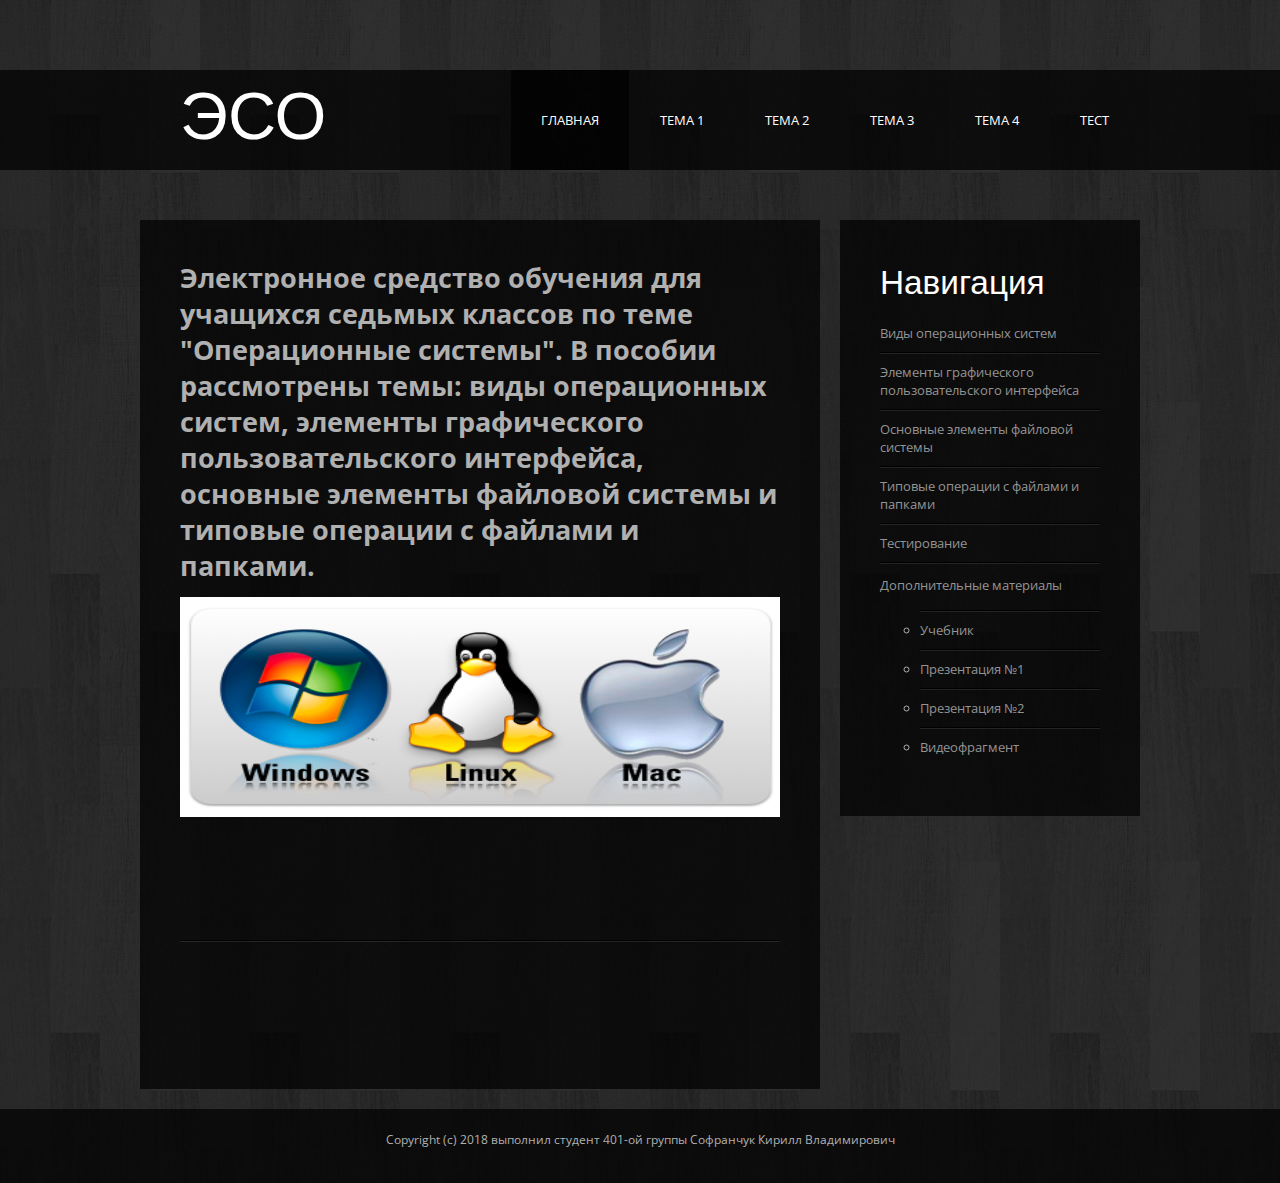
<file: Core/index.html>
<!DOCTYPE html PUBLIC "-//W3C//DTD XHTML 1.0 Strict//EN" "http://www.w3.org/TR/xhtml1/DTD/xhtml1-strict.dtd">
<!--
Design by Free CSS Templates
http://www.freecsstemplates.org
Released for free under a Creative Commons Attribution 2.5 License

Name       : Pocketing
Description: A two-column, fixed-width design with dark color scheme.
Version    : 1.0
Released   : 20130128

-->
<html xmlns="http://www.w3.org/1999/xhtml">
<head>
<meta http-equiv="Content-Type" content="text/html; charset=utf-8" />
<title>Шифрование файлов</title>
<meta name="keywords" content="" />
<meta name="description" content="" />
<link href='http://fonts.googleapis.com/css?family=Archivo+Narrow:400,700|Open+Sans:400,600,700' rel='stylesheet' type='text/css'>
<link href="default.css" rel="stylesheet" type="text/css" media="all" />
<!--[if IE 6]>
<link href="default_ie6.css" rel="stylesheet" type="text/css" />
<![endif]-->
</head>
<body>

<div id="wrapper">
	<div id="header-wrapper">
		<div id="header" class="container">
			<div id="logo">
				<h1><a href="index.html"> ЭСО</a></h1>
			</div>
			<div id="menu">
				<ul>
					<li><a href="index.html" class="active">Главная</a> </li>
					<li><a href="theme1.html">Тема 1</a> </li>
					<li><a href="theme2.html">Тема 2</a></li>
					<li><a href="theme3.html">Тема 3</a></li>
					<li><a href="theme4.html">Тема 4</a></li>
					<li><a href="test.html">Тест</a></li>

				</ul>
			</div>
		</div>
	</div>
	<div id="page" class="container">
		<div id="content">
			<div id="box1">
				<h1>Электронное средство обучения для учащихся седьмых классов
				по теме "Операционные системы". В пособии рассмотрены темы: виды операционных систем,
				элементы графического пользовательского интерфейса,
				основные элементы файловой системы и типовые операции с файлами и папками.</a></h1>
				<p></p>
				<img src="images/1.png" width="600" height="220" />
			</div>
			<div>
				<ul class="style1">
					<li class="first">

						<p></p>
						<p></p>
					</li>
					<li>

						<p></p>
						<p></p>
					</li>
				</ul>
			</div>
		</div>
		<div id="sidebar">
			<h2>Навигация</h2>
			<ul class="style3">
				<li class="first">

					<a href="theme1.html">Виды операционных систем</a>
				</li>
				<li>

					<a href="theme2.html">Элементы графического пользовательского интерфейса</a>
				</li>
				<li>

					<a href="theme3.html">Основные элементы файловой системы</a>
				</li>
				<li>

					<a href="theme4.html">Типовые операции с файлами и папками</a>
				</li>
				<li>

					<a href="test.html">Тестирование</a>
				</li>
				<li>

					<p><a href="">Дополнительные материалы</a></p>
					<ul class="submenu">
						<li><a href="theme5.html">Учебник</a></li>
						<li><a href="theme6.html">Презентация №1</a></li>
						<li><a href="theme8.html">Презентация №2</a></li>
						<li><a href="theme7.html">Видеофрагмент</a></li>

					</ul>

				</li>

			</ul>
		</div>
	</div>
	<div id="footer">
		<p>Copyright (c) 2018 выполнил студент 401-ой группы Софранчук Кирилл Владимирович </p>
	</div>
</div>
</body>
</html>
</file>
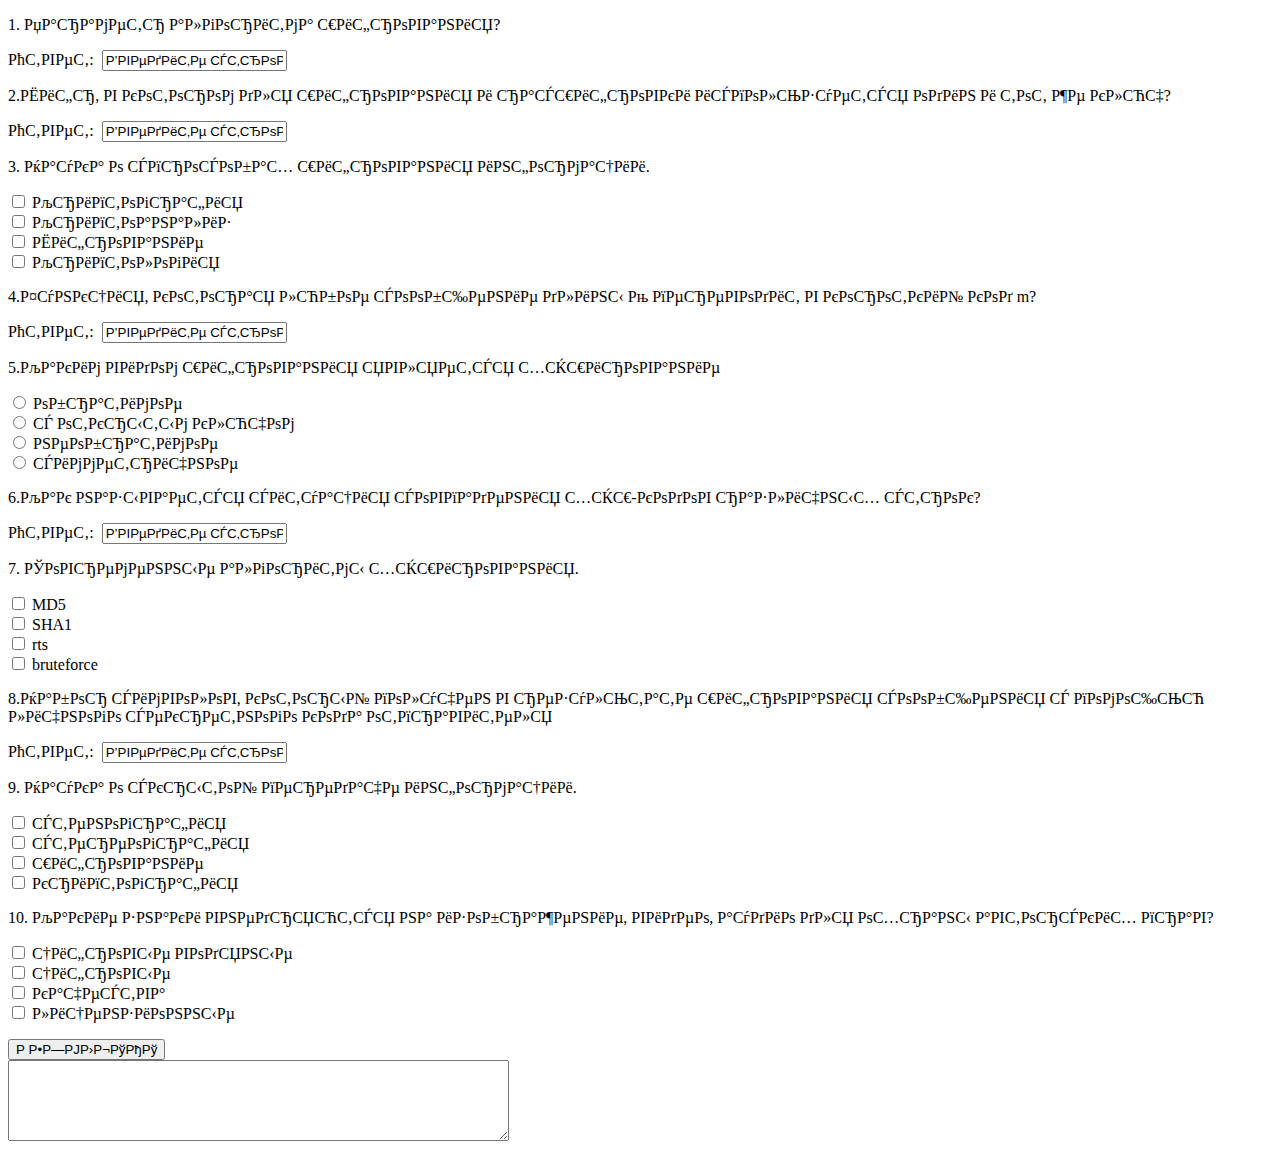
<file: Core/new 1.html>
<!DOCTYPE HTML PUBLIC "-//W3C//DTD HTML 4.01 Transitional//EN" "http://www.w3c.org/TR/1999/REC-html401-19991224/loose.dtd">
<HTML>
<HEAD>
<TITLE>test</TITLE>
<META http-equiv=Content-Type content="text/html; charset=windows-1251">

<SCRIPT>
function res(){
var N=0;
if(document.test.q1_.value==document.test.q1.value) N=N+1; 

if(document.test.q2_.value==document.test.q2.value) N=N+1;

if(document.test.q31.checked) N=N+1;

if(document.test.q4_.value==document.test.q4.value) N=N+1;

if(document.test.q53.checked) N=N+1;

if(document.test.q6_.value==document.test.q6.value) N=N+1;

if(document.test.q71.checked) N=N+1;
if(document.test.q72.checked) N=N+1;

if(document.test.q8_.value==document.test.q8.value) N=N+1;

if(document.test.q91.checked) N=N+1;

if(document.test.q101.checked) N=N+1;


document.test.result.value=" Ваш результат "+N+" баллов"
}

</SCRIPT>
</HEAD>
<BODY>

<FORM name=test>
<p>1. Параметр алгоритма шифрования?
<p>
<input type=hidden name=q1_ value=ключ width=200>Ответ:&nbsp;
<input type=text name=q1  onclick=this.value='' value="Введите строку">
</p>


<p>2.Шифр, в котором для шифрования и расшифровки используется один и тот же ключ?
<p>
<input type=hidden name=q2_ value=симметричный width=200>Ответ:&nbsp;
<input type=text name=q2  onclick=this.value='' value="Введите строку">
</p>

<p>3. Наука о спрособах шифрования информации.
<p>
<INPUT id=q31 type=checkbox value=q31 name=q3> Криптография <BR>
<INPUT id=q32 type=checkbox value=q32 name=q3> Криптоанализ<BR>
<INPUT id=q33 type=checkbox value=q33 name=q3> Шифрование <BR>
<INPUT id=q34 type=checkbox value=q34 name=q3> Криптология <BR>
</p>

<!-- Ответ1= +1 
     Ответ2= +1
-->
<p>4.Функция, которая любое сообщение длины М переводит в короткий код m?
<p>
<input type=hidden name=q4_ value=хэш-функция width=200>Ответ:&nbsp;
<input type=text name=q4  onclick=this.value='' value="Введите строку">
</p> 

<P>5.Каким видом шифрования является хэширование 
<p>
<INPUT id=q51 type=radio value=q51 name=q5> обратимое<BR>
<INPUT id=q52 type=radio value=q52 name=q5> с открытым ключом <BR>
<INPUT id=q53 type=radio value=q53 name=q5> необратимое<BR>
<INPUT id=q54 type=radio value=q54 name=q5> симметричное <BR>
</p>
<!-- Ответ1=  0 
     Ответ2= +1
-->
<p>6.Как называется ситуация совпадения хэш-кодов различных строк?
<p>
<input type=hidden name=q6_ value=коллизия width=200>Ответ:&nbsp;
<input type=text name=q6  onclick=this.value='' value="Введите строку">
</p> 

<p>7. Современные алгоритмы хэширования.
<p>
<INPUT id=q71 type=checkbox value=q71 name=q7> MD5<BR>
<INPUT id=q72 type=checkbox value=q72 name=q7> SHA1 <BR>
<INPUT id=q73 type=checkbox value=q73 name=q7> rts<BR>
<INPUT id=q74 type=checkbox value=q74 name=q7> bruteforce <BR>
</p>
<p>8.Набор символов, который получен в результате шифрования сообщения с помощью личного секретного кода отправителя
<p>
<input type=hidden name=q8_ value=цифровая подпись width=200>Ответ:&nbsp;
<input type=text name=q8  onclick=this.value='' value="Введите строку">
</p> 


<p>9. Наука о скрытой передаче информации.
<p>
<INPUT id=q91 type=checkbox value=q91 name=q9> стенография<BR>
<INPUT id=q92 type=checkbox value=q92 name=q9> стереография <BR>
<INPUT id=q93 type=checkbox value=q93 name=q9> шифрование<BR>
<INPUT id=q94 type=checkbox value=q94 name=q9> криптография <BR>
</p>
 
 <p>10. Какие знаки внедряются на изображение, видео, аудио для охраны авторских прав?
 <p>
<INPUT id=q101 type=checkbox value=q101 name=q10> цифровые водяные <BR>
<INPUT id=q102 type=checkbox value=q102 name=q10> цифровые<BR>
<INPUT id=q103 type=checkbox value=q103 name=q10> качества <BR>
<INPUT id=q104 type=checkbox value=q104 name=q10> лицензионные <BR>
</p>


<p> 
<INPUT onclick=res() type=button value=РЕЗУЛЬТАТ><BR>
<TEXTAREA name=result rows=5 cols=60></TEXTAREA> 
</P>
</FORM>
</BODY>
</HTML>
</file>
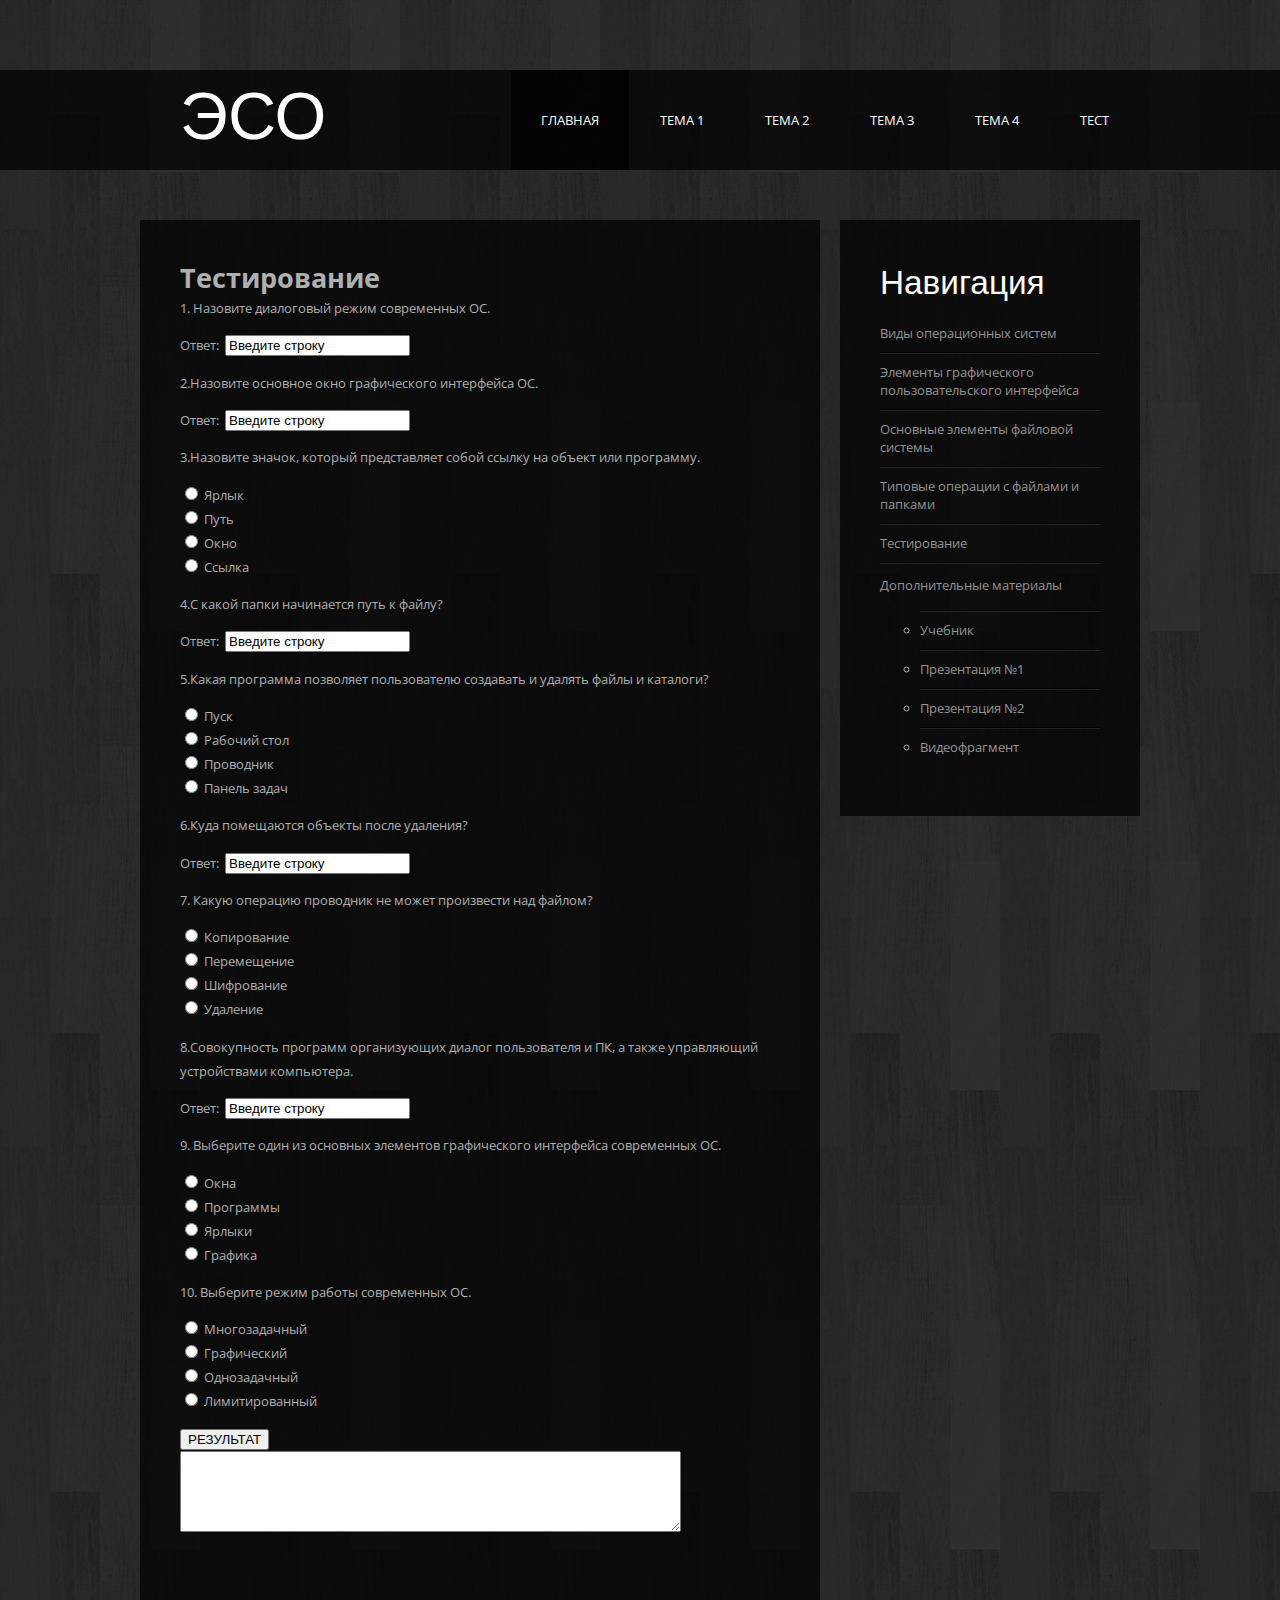
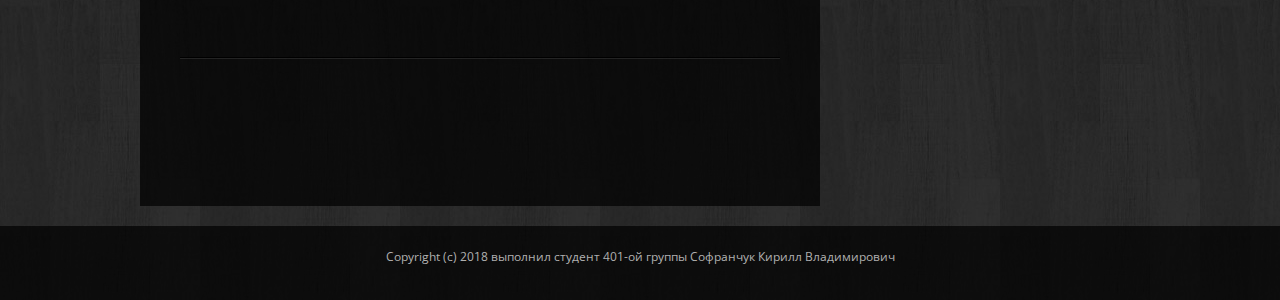
<file: Core/test.html>
<!DOCTYPE html PUBLIC "-//W3C//DTD XHTML 1.0 Strict//EN" "http://www.w3.org/TR/xhtml1/DTD/xhtml1-strict.dtd">
<!--
Design by Free CSS Templates
http://www.freecsstemplates.org
Released for free under a Creative Commons Attribution 2.5 License

Name       : Pocketing
Description: A two-column, fixed-width design with dark color scheme.
Version    : 1.0
Released   : 20130128

-->
<html xmlns="http://www.w3.org/1999/xhtml">
<head>



<SCRIPT>
function res(){
var N=0;
if(document.test.q1_.value==document.test.q1.value) N=N+1;

if(document.test.q2_.value==document.test.q2.value) N=N+1;

if(document.test.q31.checked) N=N+1;

if(document.test.q4_.value==document.test.q4.value) N=N+1;

if(document.test.q53.checked) N=N+1;

if(document.test.q6_.value==document.test.q6.value) N=N+1;

//if(document.test.q71.checked) N=N+1;
//if(document.test.q72.checked) N=N+1;
if(document.test.q73.checked) N=N+1;


if(document.test.q8_.value==document.test.q8.value) N=N+1;

if(document.test.q91.checked) N=N+1;

if(document.test.q101.checked) N=N+1;


document.test.result.value=" Ваш результат "+N+" баллов"
}

</SCRIPT>


<meta http-equiv="Content-Type" content="text/html; charset=utf-8" />
<title>ТЕСТ</title>
<meta name="keywords" content="" />
<meta name="description" content="" />
<link href='http://fonts.googleapis.com/css?family=Archivo+Narrow:400,700|Open+Sans:400,600,700' rel='stylesheet' type='text/css'>
<link href="default.css" rel="stylesheet" type="text/css" media="all" />
<!--[if IE 6]>
<link href="default_ie6.css" rel="stylesheet" type="text/css" />
<![endif]-->
</head>
<body>

<div id="wrapper">
	<div id="header-wrapper">
		<div id="header" class="container">
			<div id="logo">
				<h1><a href="index.html"> ЭСО</a></h1>
			</div>
			<div id="menu">
				<ul>
					<li><a href="index.html" class="active">Главная</a> </li>
					<li><a href="theme1.html">Тема 1</a> </li>
					<li><a href="theme2.html">Тема 2</a></li>
					<li><a href="theme3.html">Тема 3</a></li>
					<li><a href="theme4.html">Тема 4</a></li>
					<li><a href="test.html">Тест</a></li>
				</ul>
			</div>
		</div>
	</div>
	<div id="page" class="container">
		<div id="content">
			<div id="box1">
				<h1>Тестирование</a></h1>
				<FORM name=test>
<p>1. Назовите диалоговый режим современных ОС.
<p>
<input type=hidden name=q1_ value=графический width=200>Ответ:&nbsp;
<input type=text name=q1  onclick=this.value='' value="Введите строку">
</p>


<p>2.Назовите основное окно графического интерфейса ОС.
<p>
<input type=hidden name=q2_ value="рабочий стол" width=200>Ответ:&nbsp;
<input type=text name=q2  onclick=this.value='' value="Введите строку">
</p>

<p>3.Назовите значок, который представляет собой ссылку на объект или программу.
<p>
<INPUT id=q31 type=radio value=q31 name=q3> Ярлык <BR>
<INPUT id=q32 type=radio value=q32 name=q3> Путь<BR>
<INPUT id=q33 type=radio value=q33 name=q3> Окно <BR>
<INPUT id=q34 type=radio value=q34 name=q3> Ссылка <BR>
</p>


<p>4.С какой папки начинается путь к файлу?
<p>
<input type=hidden name=q4_ value=корневой width=200>Ответ:&nbsp;
<input type=text name=q4  onclick=this.value='' value="Введите строку">
</p>

<P>5.Какая программа позволяет пользователю создавать и удалять файлы и каталоги?
<p>
<INPUT id=q51 type=radio value=q51 name=q5> Пуск<BR>
<INPUT id=q52 type=radio value=q52 name=q5> Рабочий стол <BR>
<INPUT id=q53 type=radio value=q53 name=q5> Проводник<BR>
<INPUT id=q54 type=radio value=q54 name=q5> Панель задач <BR>
</p>
<!-- Ответ1=  0
     Ответ2= +1
-->
<p>6.Куда помещаются объекты после удаления?
<p>
<input type=hidden name=q6_ value=корзина width=200>Ответ:&nbsp;
<input type=text name=q6  onclick=this.value='' value="Введите строку">
</p>

<p>7. Какую операцию проводник не может произвести над файлом?
<p>
<INPUT id=q71 type=radio value=q71 name=q7> Копирование<BR>
<INPUT id=q72 type=radio value=q72 name=q7> Перемещение <BR>
<INPUT id=q73 type=radio value=q73 name=q7> Шифрование<BR>
<INPUT id=q74 type=radio value=q74 name=q7> Удаление <BR>
</p>
<p>8.Совокупность программ организующих диалог пользователя и ПК, а также управляющий устройствами компьютера.
<p>
<input type=hidden name=q8_ value="операционная система" width=200>Ответ:&nbsp;
<input type=text name=q8  onclick=this.value='' value="Введите строку">
</p>


<p>9. Выберите один из основных элементов графического интерфейса современных ОС.
<p>
<INPUT id=q91 type=radio value=q91 name=q9> Окна<BR>
<INPUT id=q92 type=radio value=q92 name=q9> Программы  <BR>
<INPUT id=q93 type=radio value=q93 name=q9> Ярлыки <BR>
<INPUT id=q94 type=radio value=q94 name=q9> Графика <BR>
</p>

 <p>10. Выберите режим работы современных ОС.
 <p>
<INPUT id=q101 type=radio value=q101 name=q10> Многозадачный <BR>
<INPUT id=q102 type=radio value=q102 name=q10> Графический<BR>
<INPUT id=q103 type=radio value=q103 name=q10> Однозадачный <BR>
<INPUT id=q104 type=radio value=q104 name=q10> Лимитированный <BR>
</p>


<p>
<INPUT onclick=res() type=button value=РЕЗУЛЬТАТ><BR>
<TEXTAREA name=result rows=5 cols=60></TEXTAREA>
</P>
</FORM>

			</div>
			<div>
				<ul class="style1">
					<li class="first">

						<p></p>
						<p></p>
					</li>
					<li>

						<p></p>
						<p></p>
					</li>
				</ul>
			</div>
		</div>
		<div id="sidebar">
			<h2>Навигация</h2>
			<ul class="style3">
				<li class="first">

					<a href="theme1.html">Виды операционных систем</a>
				</li>
				<li>

					<a href="theme2.html">Элементы графического пользовательского интерфейса</a>
				</li>
				<li>

					<a href="theme3.html">Основные элементы файловой системы</a>
				</li>
				<li>

					<a href="theme4.html">Типовые операции с файлами и папками</a>
				</li>
				<li>

					<a href="test.html">Тестирование</a>
				</li>
				<li>

					<p><a href="">Дополнительные материалы</a></P>
					<ul class="submenu">
						<li><a href="theme5.html">Учебник</a></li>
						<li><a href="theme6.html">Презентация №1</a></li>
						<li><a href="theme8.html">Презентация №2</a></li>
						<li><a href="theme7.html">Видеофрагмент</a></li>

					</ul>

				</li>

			</ul>
		</div>
	</div>
	<div id="footer">
		<p>Copyright (c) 2018 выполнил студент 401-ой группы Софранчук Кирилл Владимирович </p>
	</div>
</div>
</body>
</html>
</file>
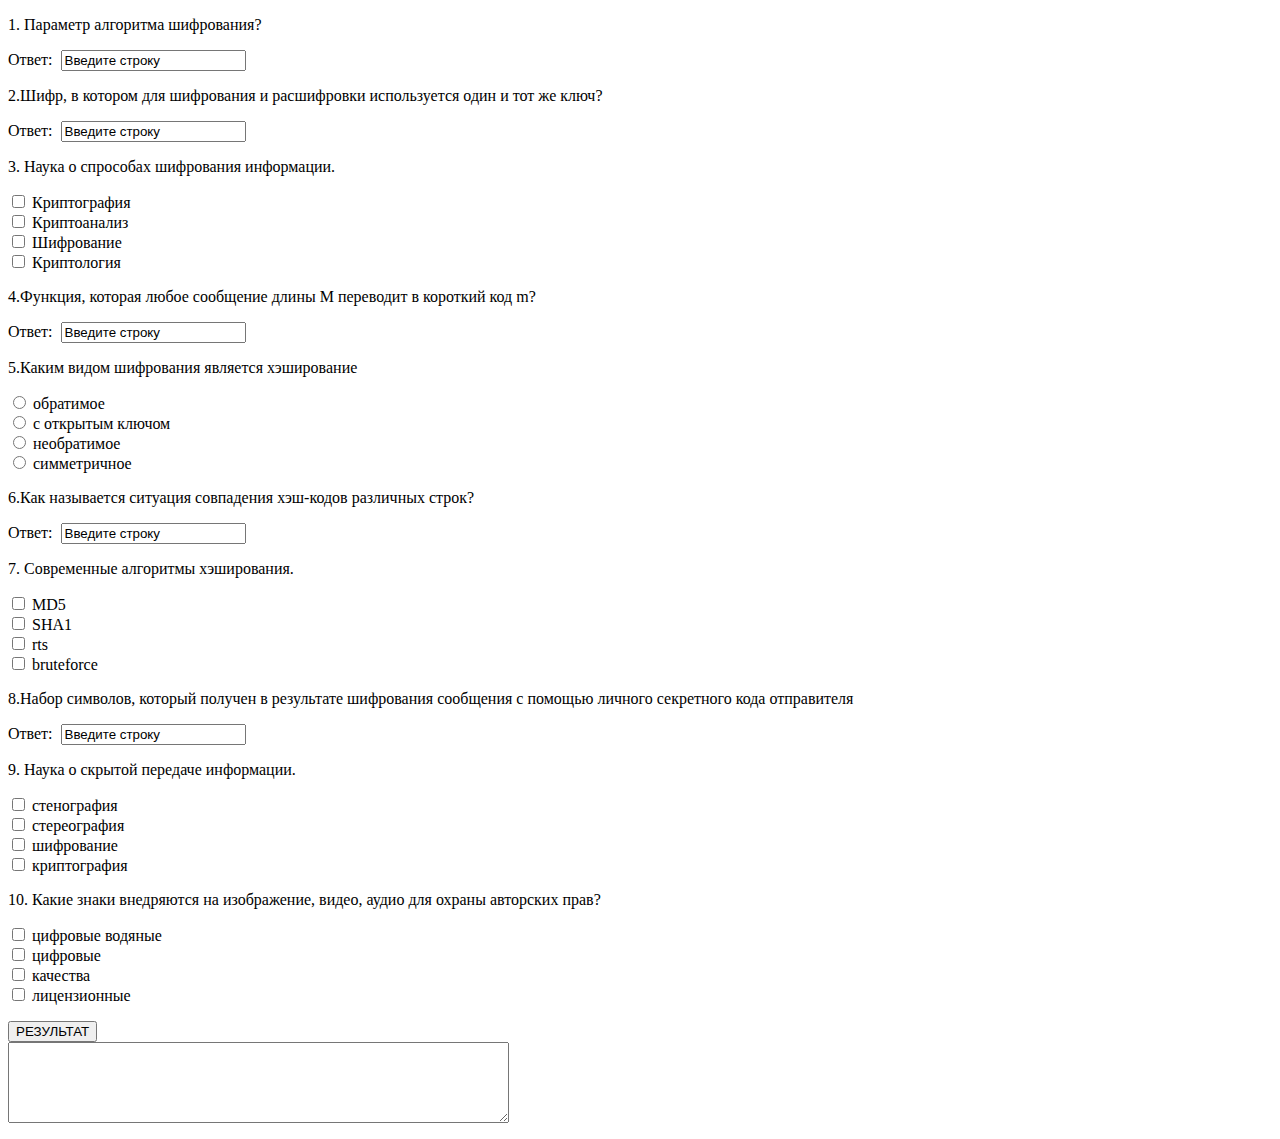
<file: Core/test2.html>
<!DOCTYPE HTML PUBLIC "-//W3C//DTD HTML 4.01 Transitional//EN" "http://www.w3c.org/TR/1999/REC-html401-19991224/loose.dtd">
<HTML>
<HEAD>
<TITLE>test</TITLE>
<META http-equiv=Content-Type content="text/html; charset=windows-1251">

<SCRIPT>
function res(){
var N=0;
if(document.test.q1_.value==document.test.q1.value) N=N+1; 

if(document.test.q2_.value==document.test.q2.value) N=N+1;

if(document.test.q31.checked) N=N+1;

if(document.test.q4_.value==document.test.q4.value) N=N+1;

if(document.test.q53.checked) N=N+1;

if(document.test.q6_.value==document.test.q6.value) N=N+1;

if(document.test.q71.checked) N=N+1;
if(document.test.q72.checked) N=N+1;

if(document.test.q8_.value==document.test.q8.value) N=N+1;

if(document.test.q91.checked) N=N+1;

if(document.test.q101.checked) N=N+1;


document.test.result.value=" ��� ��������� "+N+" ������"
}

</SCRIPT>
</HEAD>
<BODY>

<FORM name=test>
<p>1. �������� ��������� ����������?
<p>
<input type=hidden name=q1_ value=���� width=200>�����:&nbsp;
<input type=text name=q1  onclick=this.value='' value="������� ������">
</p>


<p>2.����, � ������� ��� ���������� � ����������� ������������ ���� � ��� �� ����?
<p>
<input type=hidden name=q2_ value=������������ width=200>�����:&nbsp;
<input type=text name=q2  onclick=this.value='' value="������� ������">
</p>

<p>3. ����� � ��������� ���������� ����������.
<p>
<INPUT id=q31 type=checkbox value=q31 name=q3> ������������ <BR>
<INPUT id=q32 type=checkbox value=q32 name=q3> ������������<BR>
<INPUT id=q33 type=checkbox value=q33 name=q3> ���������� <BR>
<INPUT id=q34 type=checkbox value=q34 name=q3> ����������� <BR>
</p>

<!-- �����1= +1 
     �����2= +1
-->
<p>4.�������, ������� ����� ��������� ����� � ��������� � �������� ��� m?
<p>
<input type=hidden name=q4_ value=���-������� width=200>�����:&nbsp;
<input type=text name=q4  onclick=this.value='' value="������� ������">
</p> 

<P>5.����� ����� ���������� �������� ����������� 
<p>
<INPUT id=q51 type=radio value=q51 name=q5> ���������<BR>
<INPUT id=q52 type=radio value=q52 name=q5> � �������� ������ <BR>
<INPUT id=q53 type=radio value=q53 name=q5> �����������<BR>
<INPUT id=q54 type=radio value=q54 name=q5> ������������ <BR>
</p>
<!-- �����1=  0 
     �����2= +1
-->
<p>6.��� ���������� �������� ���������� ���-����� ��������� �����?
<p>
<input type=hidden name=q6_ value=�������� width=200>�����:&nbsp;
<input type=text name=q6  onclick=this.value='' value="������� ������">
</p> 

<p>7. ����������� ��������� �����������.
<p>
<INPUT id=q71 type=checkbox value=q71 name=q7> MD5<BR>
<INPUT id=q72 type=checkbox value=q72 name=q7> SHA1 <BR>
<INPUT id=q73 type=checkbox value=q73 name=q7> rts<BR>
<INPUT id=q74 type=checkbox value=q74 name=q7> bruteforce <BR>
</p>
<p>8.����� ��������, ������� ������� � ���������� ���������� ��������� � ������� ������� ���������� ���� �����������
<p>
<input type=hidden name=q8_ value=�������� ������� width=200>�����:&nbsp;
<input type=text name=q8  onclick=this.value='' value="������� ������">
</p> 


<p>9. ����� � ������� �������� ����������.
<p>
<INPUT id=q91 type=checkbox value=q91 name=q9> �����������<BR>
<INPUT id=q92 type=checkbox value=q92 name=q9> ������������ <BR>
<INPUT id=q93 type=checkbox value=q93 name=q9> ����������<BR>
<INPUT id=q94 type=checkbox value=q94 name=q9> ������������ <BR>
</p>
 
 <p>10. ����� ����� ���������� �� �����������, �����, ����� ��� ������ ��������� ����?
 <p>
<INPUT id=q101 type=checkbox value=q101 name=q10> �������� ������� <BR>
<INPUT id=q102 type=checkbox value=q102 name=q10> ��������<BR>
<INPUT id=q103 type=checkbox value=q103 name=q10> �������� <BR>
<INPUT id=q104 type=checkbox value=q104 name=q10> ������������ <BR>
</p>


<p> 
<INPUT onclick=res() type=button value=���������><BR>
<TEXTAREA name=result rows=5 cols=60></TEXTAREA> 
</P>
</FORM>
</BODY>
</HTML>
</file>
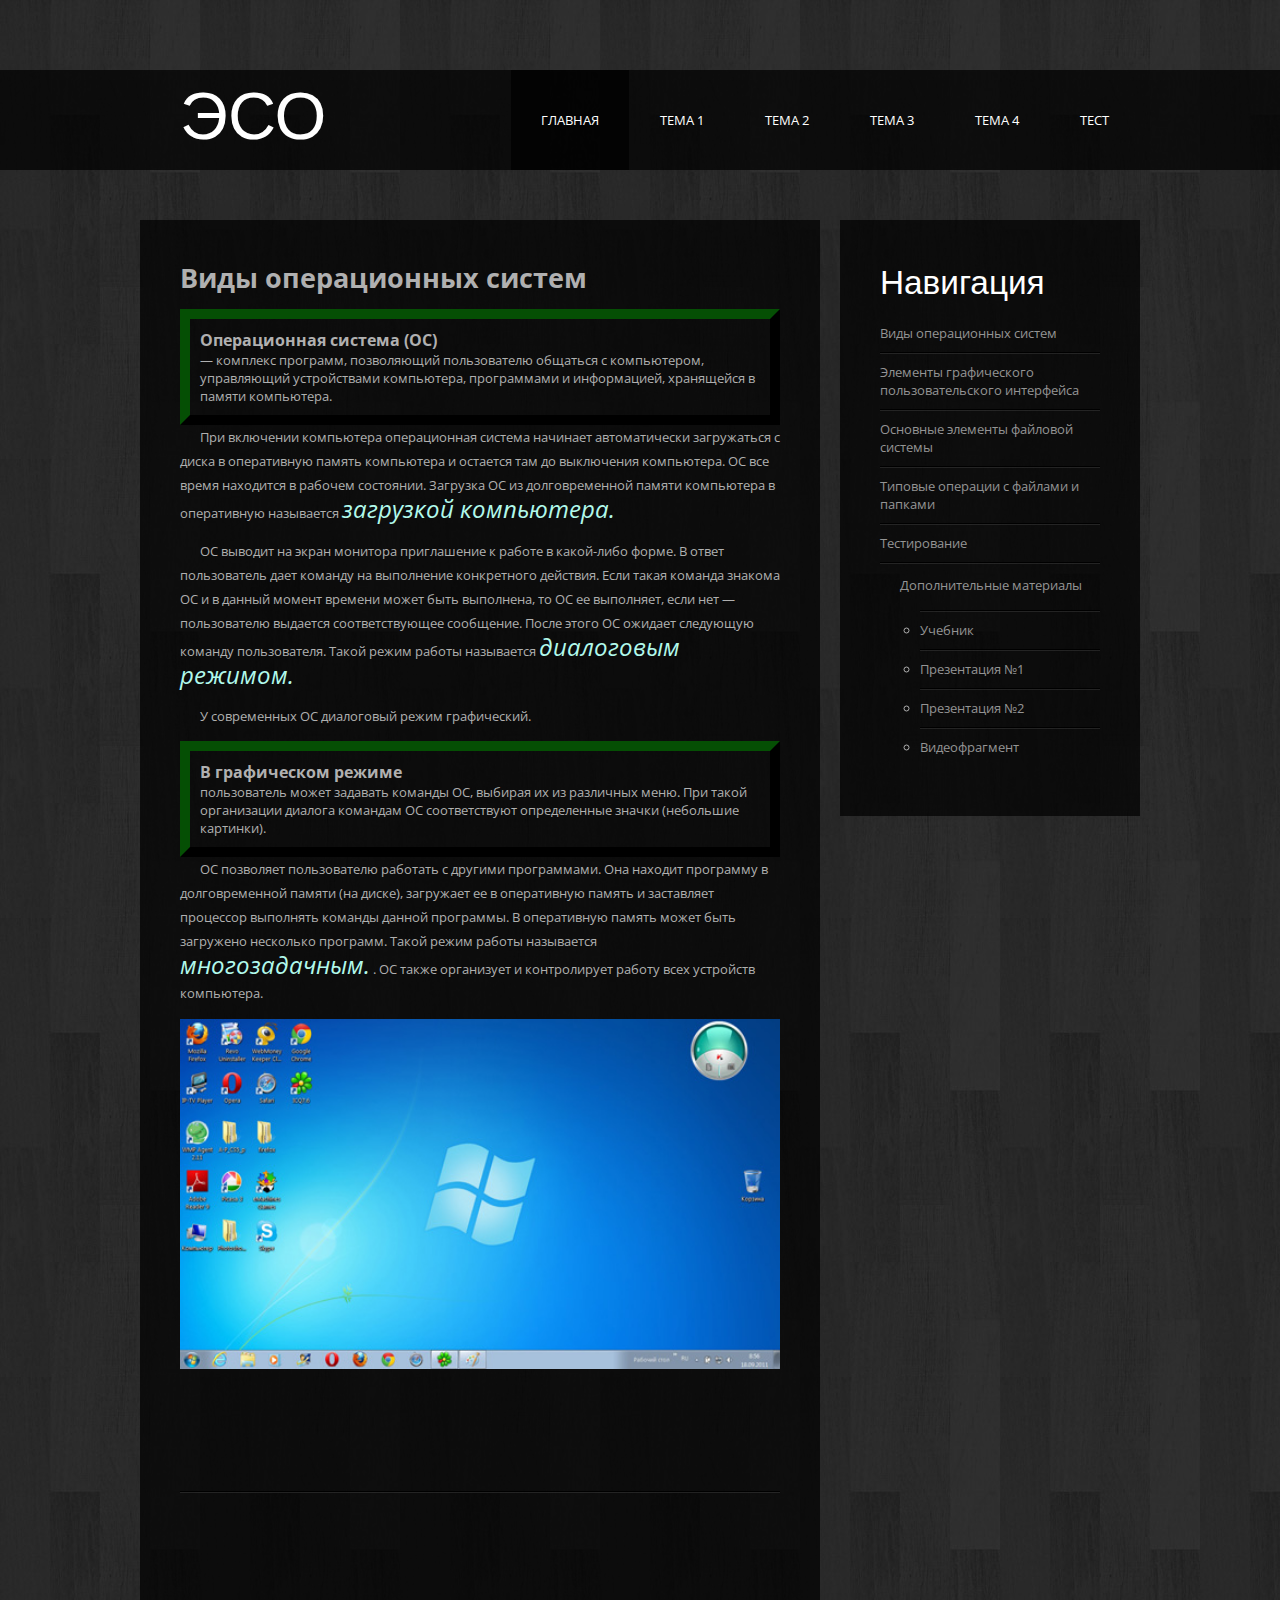
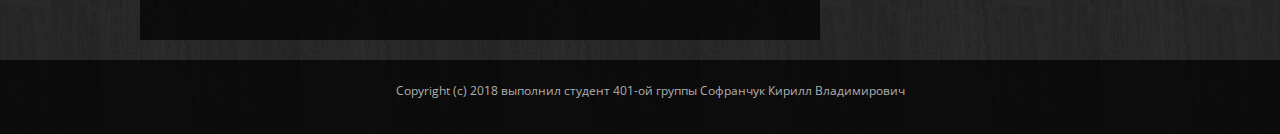
<file: Core/theme1.html>
<!DOCTYPE html PUBLIC "-//W3C//DTD XHTML 1.0 Strict//EN" "http://www.w3.org/TR/xhtml1/DTD/xhtml1-strict.dtd">
<!--
Design by Free CSS Templates
http://www.freecsstemplates.org
Released for free under a Creative Commons Attribution 2.5 License

Name       : Pocketing
Description: A two-column, fixed-width design with dark color scheme.
Version    : 1.0
Released   : 20130128

-->
<html xmlns="http://www.w3.org/1999/xhtml">
<head>
<meta http-equiv="Content-Type" content="text/html; charset=utf-8" />
<title>Операционная система</title>
<meta name="keywords" content="" />
<meta name="description" content="" />
<link href='http://fonts.googleapis.com/css?family=Archivo+Narrow:400,700|Open+Sans:400,600,700' rel='stylesheet' type='text/css'>
<link href="default.css" rel="stylesheet" type="text/css" media="all" />
<!--[if IE 6]>
<link href="default_ie6.css" rel="stylesheet" type="text/css" />
<![endif]-->
<style>
   p {
    text-indent: 20px; /* Отступ первой строки в пикселах */
   }
  </style>
</head>

<body>


<div id="wrapper">
	<div id="header-wrapper">
		<div id="header" class="container">
			<div id="logo">
				<h1><a href="index.html"> ЭСО</a></h1>
			</div>
			<div id="menu">
				<ul>
					<li><a href="index.html" class="active">Главная</a> </li>
					<li><a href="theme1.html">Тема 1</a> </li>
					<li><a href="theme2.html">Тема 2</a></li>
					<li><a href="theme3.html">Тема 3</a></li>
					<li><a href="theme4.html">Тема 4</a></li>
					<li><a href="test.html">Тест</a></li>
				</ul>
			</div>
		</div>
	</div>
	<div id="page" class="container">
		<div id="content">
			<div id="box1">
				<h1>Виды операционных систем</a></h1>
				<p></p>
				<p>
					<div style="border:10px outset #054f04;padding:10px;"> <h3>Операционная система (ОС)</h3> —
					комплекс программ, позволяющий пользователю общаться с
					компьютером, управляющий
					устройствами компьютера, программами и информацией, хранящейся в памяти компьютера.
					</div>
					<p>
					  При включении компьютера
					операционная система начинает автоматически загружаться
					с диска в оперативную память
					компьютера и остается там до
					выключения компьютера. ОС все
					время находится в рабочем состоянии. Загрузка ОС из долговременной памяти компьютера в
					оперативную называется <dfn><font size = "5" color ="b1f9eb" >загрузкой компьютера.</font></dfn>
					</p>
					<p>
					ОС выводит на экран монитора
					приглашение к работе в какой-либо форме. В ответ пользователь дает команду на выполнение конкретного действия. Если
					такая команда знакома ОС и в
					данный момент времени может
					быть выполнена, то ОС ее выполняет, если нет — пользователю
					выдается соответствующее сообщение. После этого ОС ожидает
					следующую команду пользователя. Такой режим работы называется <dfn><font size = "5" color ="b1f9eb" >диалоговым режимом.</font></dfn>
					</p>
					<p>
					У современных ОС диалоговый
					режим графический.

					</p>
					<div style="border:10px outset #054f04;padding:10px;">  <H3>B графическом режиме </h3> пользователь может задавать команды ОС, выбирая их из различных меню. При такой организации диалога командам ОС
					соответствуют определенные
					значки (небольшие картинки).
					</div>
					<p>
					ОС позволяет пользователю работать с другими программами.
					Она находит программу в долговременной памяти (на диске), загружает ее в оперативную память
					и заставляет процессор выполнять команды данной программы.
					В оперативную память может
					быть загружено несколько программ. Такой режим работы называется <dfn><font size = "5" color ="b1f9eb" >многозадачным.</font></dfn> .
					ОС также организует и контролирует работу всех устройств компьютера.
					</p>
					<p>

					</p>


				</p>


				<img src="images/2.jpg" width="600" height="350" />
			</div>
			<div>
				<ul class="style1">
					<li class="first">

						<p></p>
						<p></p>
					</li>
					<li>

						<p></p>
						<p></p>
					</li>
				</ul>
			</div>
		</div>
		<div id="sidebar">
			<h2>Навигация</h2>
			<ul class="style3">
				<li class="first">

					<a href="theme1.html">Виды операционных систем</a>
				</li>
				<li>

					<a href="theme2.html">Элементы графического пользовательского интерфейса</a>
				</li>
				<li>

					<a href="theme3.html">Основные элементы файловой системы</a>
				</li>
				<li>

					<a href="theme4.html">Типовые операции с файлами и папками</a>
				</li>
				<li>

					<a href="test.html">Тестирование</a>
				</li>
				<li>

					<p><a href="">Дополнительные материалы</a></p>
					<ul class="submenu">
            <li><a href="theme5.html">Учебник</a></li>
						<li><a href="theme6.html">Презентация №1</a></li>
						<li><a href="theme8.html">Презентация №2</a></li>
						<li><a href="theme7.html">Видеофрагмент</a></li>

					</ul>

				</li>

			</ul>
		</div>
	</div>
	<div id="footer">
		<p>Copyright (c) 2018 выполнил студент 401-ой группы Софранчук Кирилл Владимирович </p>
	</div>
</div>
</body>
</html>
</file>
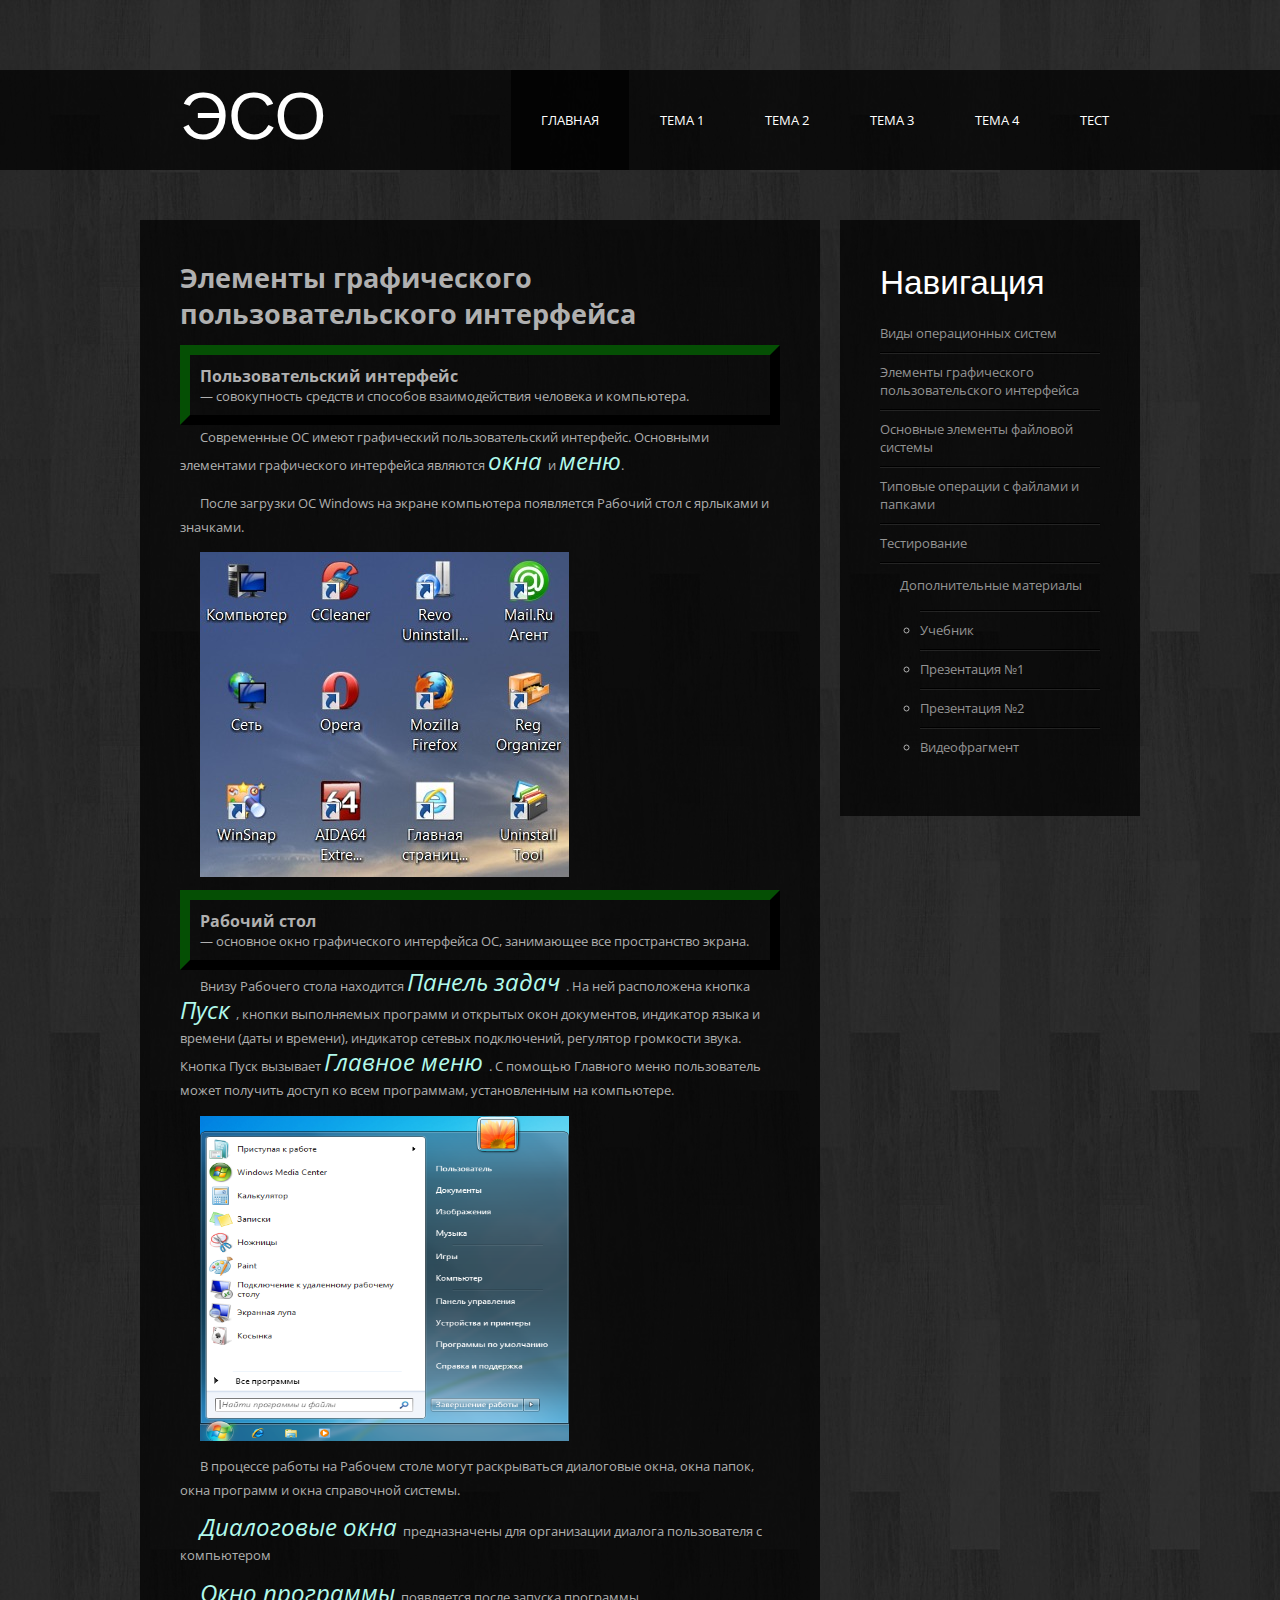
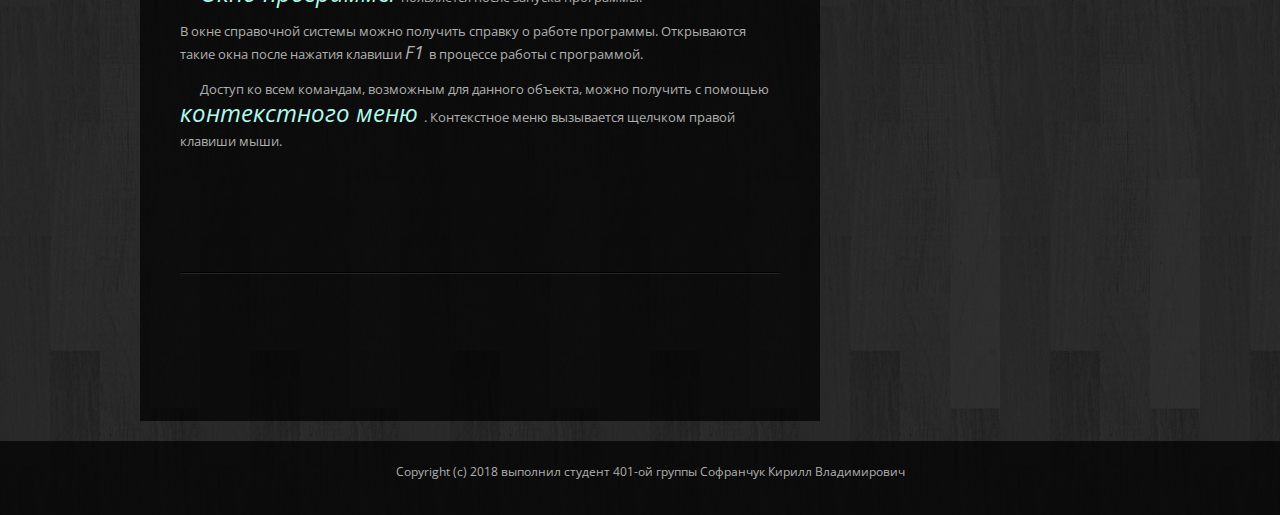
<file: Core/theme2.html>
<!DOCTYPE html PUBLIC "-//W3C//DTD XHTML 1.0 Strict//EN" "http://www.w3.org/TR/xhtml1/DTD/xhtml1-strict.dtd">
<!--
Design by Free CSS Templates
http://www.freecsstemplates.org
Released for free under a Creative Commons Attribution 2.5 License

Name       : Pocketing
Description: A two-column, fixed-width design with dark color scheme.
Version    : 1.0
Released   : 20130128

-->
<html xmlns="http://www.w3.org/1999/xhtml">
<head>
<meta http-equiv="Content-Type" content="text/html; charset=utf-8" />
<title>Графический пользовательский интерфейс</title>
<meta name="keywords" content="" />
<meta name="description" content="" />
<link href='http://fonts.googleapis.com/css?family=Archivo+Narrow:400,700|Open+Sans:400,600,700' rel='stylesheet' type='text/css'>
<link href="default.css" rel="stylesheet" type="text/css" media="all" />
<!--[if IE 6]>
<link href="default_ie6.css" rel="stylesheet" type="text/css" />
<![endif]-->
<style>
   p {
    text-indent: 20px; /* Отступ первой строки в пикселах */
   }
  </style>
</head>
<body>

<div id="wrapper">
	<div id="header-wrapper">
		<div id="header" class="container">
			<div id="logo">
				<h1><a href="index.html"> ЭСО</a></h1>
			</div>
			<div id="menu">
				<ul>
					<li><a href="index.html" class="active">Главная</a> </li>
					<li><a href="theme1.html">Тема 1</a> </li>
					<li><a href="theme2.html">Тема 2</a></li>
					<li><a href="theme3.html">Тема 3</a></li>
					<li><a href="theme4.html">Тема 4</a></li>
					<li><a href="test.html">Тест</a></li>
				</ul>
			</div>
		</div>
	</div>
	<div id="page" class="container">
		<div id="content">
			<div id="box1">
				<h1></a>Элементы графического пользовательского интерфейса</h1>
				<p>
				<div style="border:10px outset #054f04;padding:10px;"> <h3>Пользовательский интерфейс</h3>
					— совокупность средств
					и способов взаимодействия
					человека и компьютера.

					</div>
					<p>
					Современные ОС имеют графический пользовательский интерфейс. Основными элементами
					графического интерфейса являются <dfn><font size = "5" color ="b1f9eb" >окна  </font></dfn>   и
					<dfn><font size = "5" color ="b1f9eb" >меню</font></dfn>.
					</p>
					<p>
					После
					загрузки ОС Windows  на экране компьютера появляется Рабочий стол с ярлыками и значками.

					</p>
					<p>
					<img  src="images/3.jpg" width="369" height="325" align="middle"/>
					</P>
					<div style="border:10px outset #054f04;padding:10px;"> <h3>Рабочий стол</h3> — основное
					окно графического интерфейса ОС, занимающее все пространство экрана.
					</div>
					<p>
            Внизу Рабочего стола находится <dfn><font size = "5" color ="b1f9eb" > Панель задач  </font></dfn> .
             На ней расположена кнопка <dfn><font size = "5" color ="b1f9eb" > Пуск  </font></dfn> , кнопки
            выполняемых программ и открытых окон документов, индикатор языка и времени (даты
            и времени), индикатор сетевых
            подключений, регулятор громкости звука. Кнопка  Пуск
             вызывает <dfn><font size = "5" color ="b1f9eb" > Главное меню  </font></dfn> . С
            помощью Главного меню пользователь может получить доступ
            ко всем программам, установленным на компьютере.
					</p>
          <p>
            <img  src="images/4.png" width="369" height="325" align="middle"/>
          </P>
          <p>
            В процессе работы на Рабочем
            столе могут раскрываться диалоговые окна, окна папок, окна программ и окна справочной системы.
          </p>
          <p>
            <dfn><font size = "5" color ="b1f9eb" > Диалоговые окна  </font></dfn> предназначены для организации диалога пользователя с компьютером
          </p>
<p>
            <dfn><font size = "5" color ="b1f9eb" > Окно программы  </font></dfn> появляется
            после запуска программы.
          </p>
            В окне справочной системы
            можно получить справку о работе программы.
            Открываются такие окна после
            нажатия клавиши <dfn><font size = "4"  > F1  </font></dfn>   в процессе
            работы с программой.

          </p>
          <p>
            Доступ ко всем командам, возможным для данного объекта,
            можно получить с помощью <dfn><font size = "5" color ="b1f9eb" > контекстного меню  </font></dfn>  .
            Контекстное меню вызывается щелчком правой клавиши
            мыши.

          </p>

				</p>


			</div>
			<div>
				<ul class="style1">
					<li class="first">

						<p></p>
						<p></p>
					</li>
					<li>

						<p></p>
						<p></p>
					</li>
				</ul>
			</div>
		</div>
		<div id="sidebar">
			<h2>Навигация</h2>
			<ul class="style3">
				<li class="first">

					<a href="theme1.html">Виды операционных систем</a>
				</li>
				<li>

					<a href="theme2.html">Элементы графического пользовательского интерфейса</a>
				</li>
				<li>

					<a href="theme3.html">Основные элементы файловой системы</a>
				</li>
				<li>

					<a href="theme4.html">Типовые операции с файлами и папками</a>
				</li>
				<li>

					<a href="test.html">Тестирование</a>
				</li>
				<li>

					<p><a href="">Дополнительные материалы</a></p>
					<ul class="submenu">
            <li><a href="theme5.html">Учебник</a></li>
						<li><a href="theme6.html">Презентация №1</a></li>
						<li><a href="theme8.html">Презентация №2</a></li>
						<li><a href="theme7.html">Видеофрагмент</a></li>

					</ul>

				</li>

			</ul>
		</div>
	</div>
	<div id="footer">
		<p>Copyright (c) 2018 выполнил студент 401-ой группы Софранчук Кирилл Владимирович </p>
	</div>
</div>
</body>
</html>
</file>
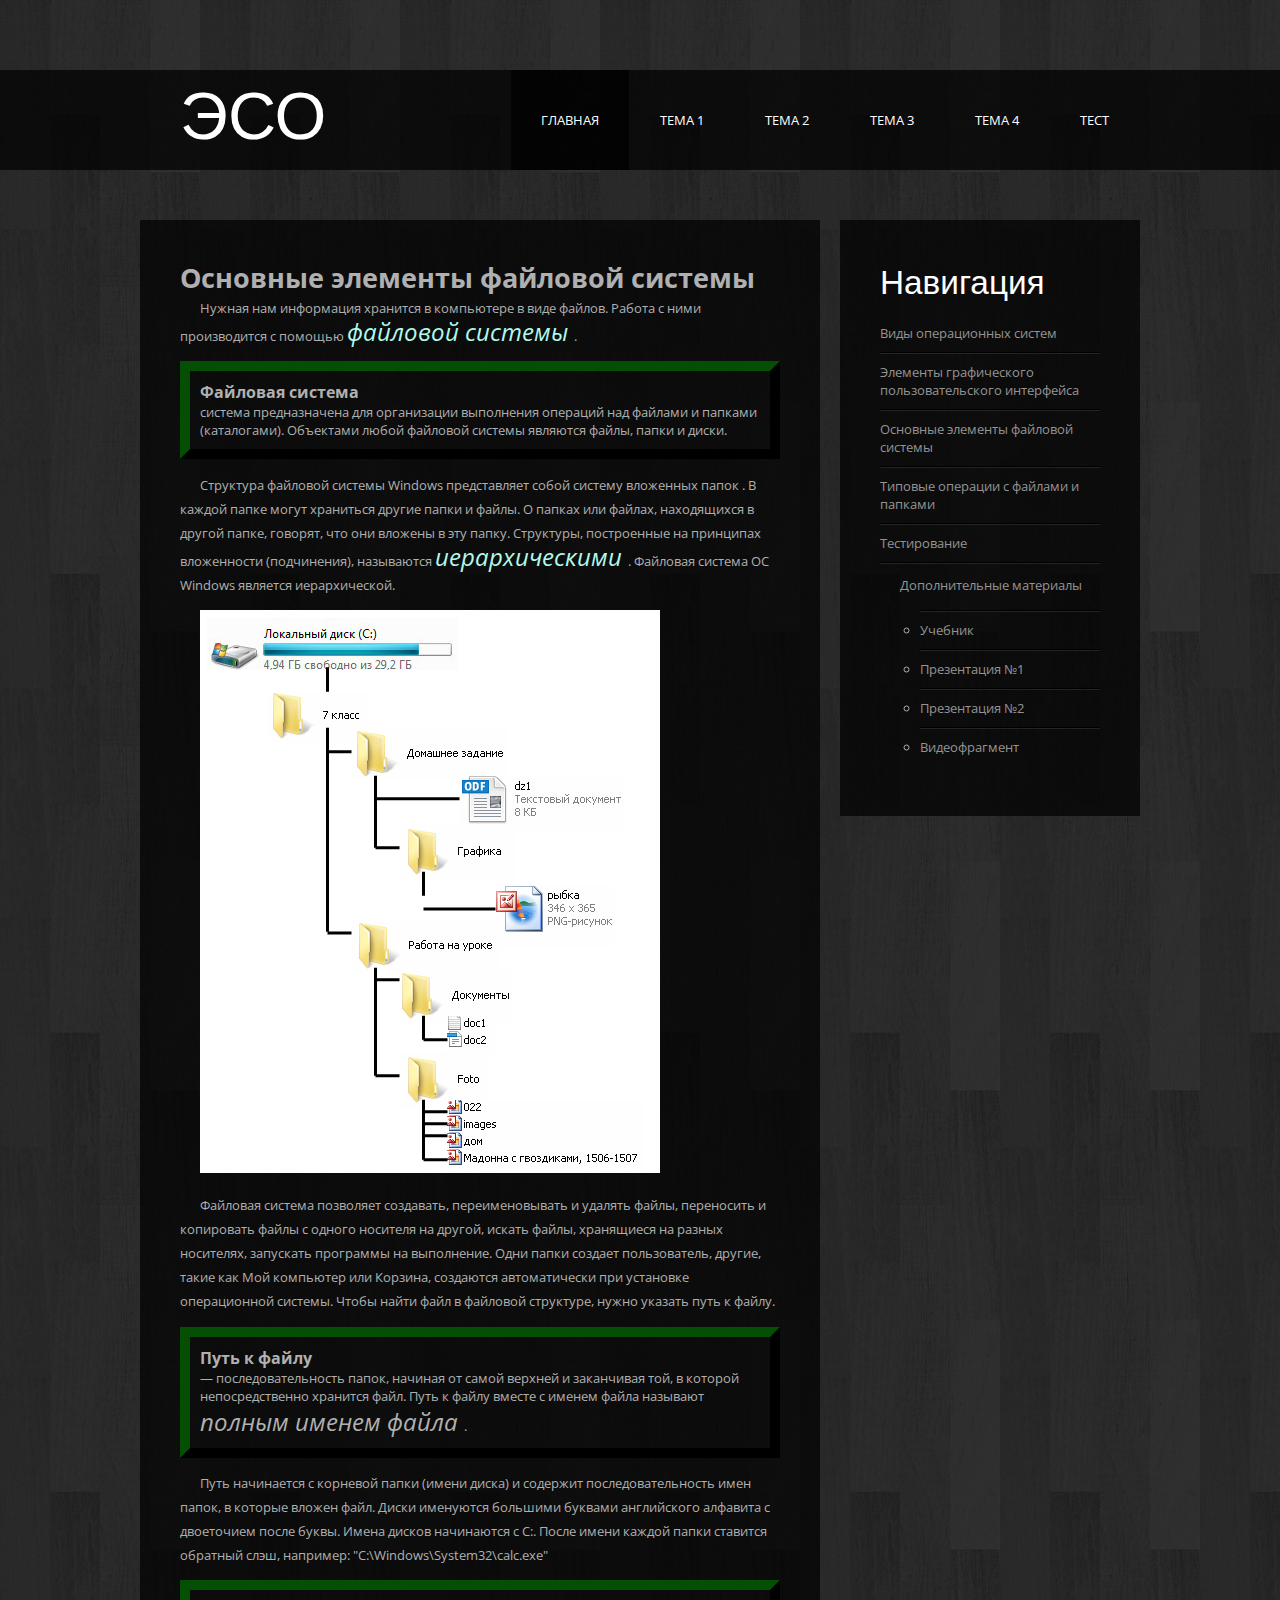
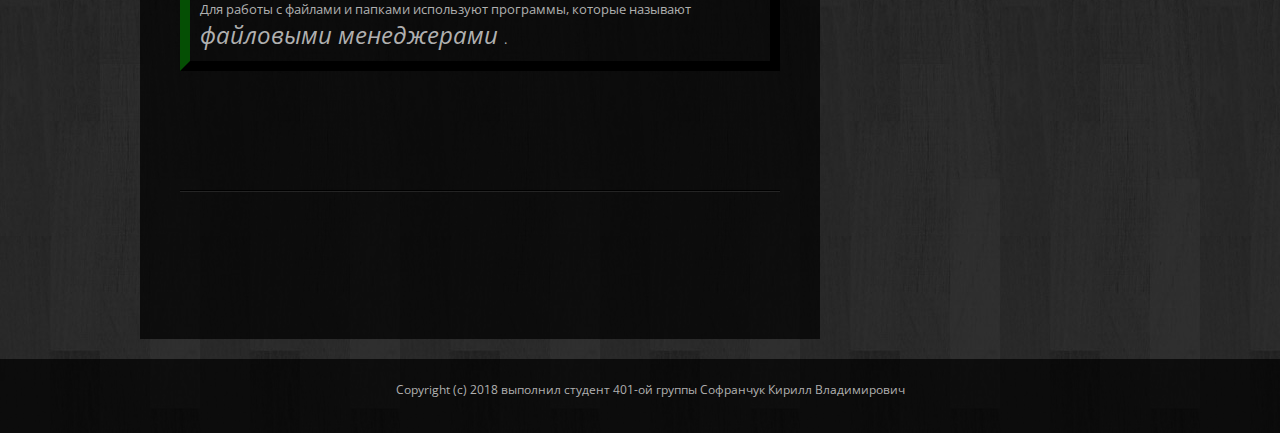
<file: Core/theme3.html>
<!DOCTYPE html PUBLIC "-//W3C//DTD XHTML 1.0 Strict//EN" "http://www.w3.org/TR/xhtml1/DTD/xhtml1-strict.dtd">
<!--
Design by Free CSS Templates
http://www.freecsstemplates.org
Released for free under a Creative Commons Attribution 2.5 License

Name       : Pocketing
Description: A two-column, fixed-width design with dark color scheme.
Version    : 1.0
Released   : 20130128

-->
<html xmlns="http://www.w3.org/1999/xhtml">
<head>
<meta http-equiv="Content-Type" content="text/html; charset=utf-8" />
<title>Основные элементы файловой системы</title>
<meta name="keywords" content="" />
<meta name="description" content="" />
<link href='http://fonts.googleapis.com/css?family=Archivo+Narrow:400,700|Open+Sans:400,600,700' rel='stylesheet' type='text/css'>
<link href="default.css" rel="stylesheet" type="text/css" media="all" />
<!--[if IE 6]>
<link href="default_ie6.css" rel="stylesheet" type="text/css" />
<![endif]-->
<style>
   p {
    text-indent: 20px; /* Отступ первой строки в пикселах */
   }
  </style>
</head>
<body>

<div id="wrapper">
	<div id="header-wrapper">
		<div id="header" class="container">
			<div id="logo">
				<h1><a href="index.html"> ЭСО</a></h1>
			</div>
			<div id="menu">
				<ul>
					<li><a href="index.html" class="active">Главная</a> </li>
					<li><a href="theme1.html">Тема 1</a> </li>
					<li><a href="theme2.html">Тема 2</a></li>
					<li><a href="theme3.html">Тема 3</a></li>
					<li><a href="theme4.html">Тема 4</a></li>
					<li><a href="test.html">Тест</a></li>
				</ul>
			</div>
		</div>
	</div>
	<div id="page" class="container">
		<div id="content">
			<div id="box1">
				<h1> Основные элементы файловой системы</a></h1>
				<p>
					Нужная нам информация хранится в компьютере в виде файлов. Работа с ними производится
					с помощью <dfn><font size = "5" color ="b1f9eb" > файловой системы  </font></dfn> .
					<div style="border:10px outset #054f04;padding:10px;"> <h3>Файловая система</h3> система предназначена для организации
						 выполнения операций над файлами и папками (каталогами).
						 Объектами любой файловой системы
						 являются файлы, папки и диски.

					</div>
				</p>
				<p>
					Структура файловой системы
					Windows представляет собой систему вложенных папок . В каждой папке могут
					храниться другие папки и файлы. О папках или файлах, находящихся в другой папке, говорят,
					что они вложены в эту папку.
					Структуры, построенные на принципах вложенности (подчинения), называются
					 <dfn><font size = "5" color ="b1f9eb" > иерархическими  </font></dfn>  . Файловая система ОС Windows является иерархической.
				 </p>
				 <p>
          <img src="images/5.png" width="460" height="563" />
				</p>
				<p>
					Файловая система позволяет
создавать, переименовывать и
удалять файлы, переносить и копировать файлы с одного носителя
на другой, искать файлы, хранящиеся на разных носителях, запускать программы на выполнение.
Одни папки создает пользователь, другие, такие как Мой компьютер или Корзина, создаются
автоматически при установке
операционной системы. Чтобы
найти файл в файловой структуре, нужно указать путь к файлу.
<div style="border:10px outset #054f04;padding:10px;"> <h3>Путь к файлу</h3> — последовательность папок, начиная от
самой верхней и заканчивая
той, в которой непосредственно
хранится файл. Путь к файлу
вместе с именем файла называют <dfn><font size = "5"  > полным именем файла  </font></dfn> .


</div>
				</p>
				<p>
					Путь начинается с корневой
					папки (имени диска) и содержит
					последовательность имен папок,
					в которые вложен файл. Диски
					именуются большими буквами
					английского алфавита с двоеточием после буквы. Имена дисков
					начинаются с C:. После имени
					каждой папки ставится обратный слэш, например: "C:\Windows\System32\calc.exe"
					<div style="border:10px outset #054f04;padding:10px;">
						Для работы с файлами и
						папками используют программы, которые называют <dfn><font size = "5"  > файловыми менеджерами  </font></dfn> .


					</div>
				</p>





			</div>
			<div>
				<ul class="style1">
					<li class="first">

						<p></p>
						<p></p>
					</li>
					<li>

						<p></p>
						<p></p>
					</li>
				</ul>
			</div>
		</div>
		<div id="sidebar">
			<h2>Навигация</h2>
			<ul class="style3">
				<li class="first">

					<a href="theme1.html">Виды операционных систем</a>
				</li>
				<li>

					<a href="theme2.html">Элементы графического пользовательского интерфейса</a>
				</li>
				<li>

					<a href="theme3.html">Основные элементы файловой системы</a>
				</li>
				<li>

					<a href="theme4.html">Типовые операции с файлами и папками</a>
				</li>
				<li>

					<a href="test.html">Тестирование</a>
				</li>
				<li>

					<p><a href="">Дополнительные материалы</a></p>
					<ul class="submenu">
						<li><a href="theme5.html">Учебник</a></li>
						<li><a href="theme6.html">Презентация №1</a></li>
						<li><a href="theme8.html">Презентация №2</a></li>
						<li><a href="theme7.html">Видеофрагмент</a></li>

					</ul>

				</li>

			</ul>
		</div>
	</div>
	<div id="footer">
		<p>Copyright (c) 2018 выполнил студент 401-ой группы Софранчук Кирилл Владимирович </p>
	</div>
</div>
</body>
</html>
</file>
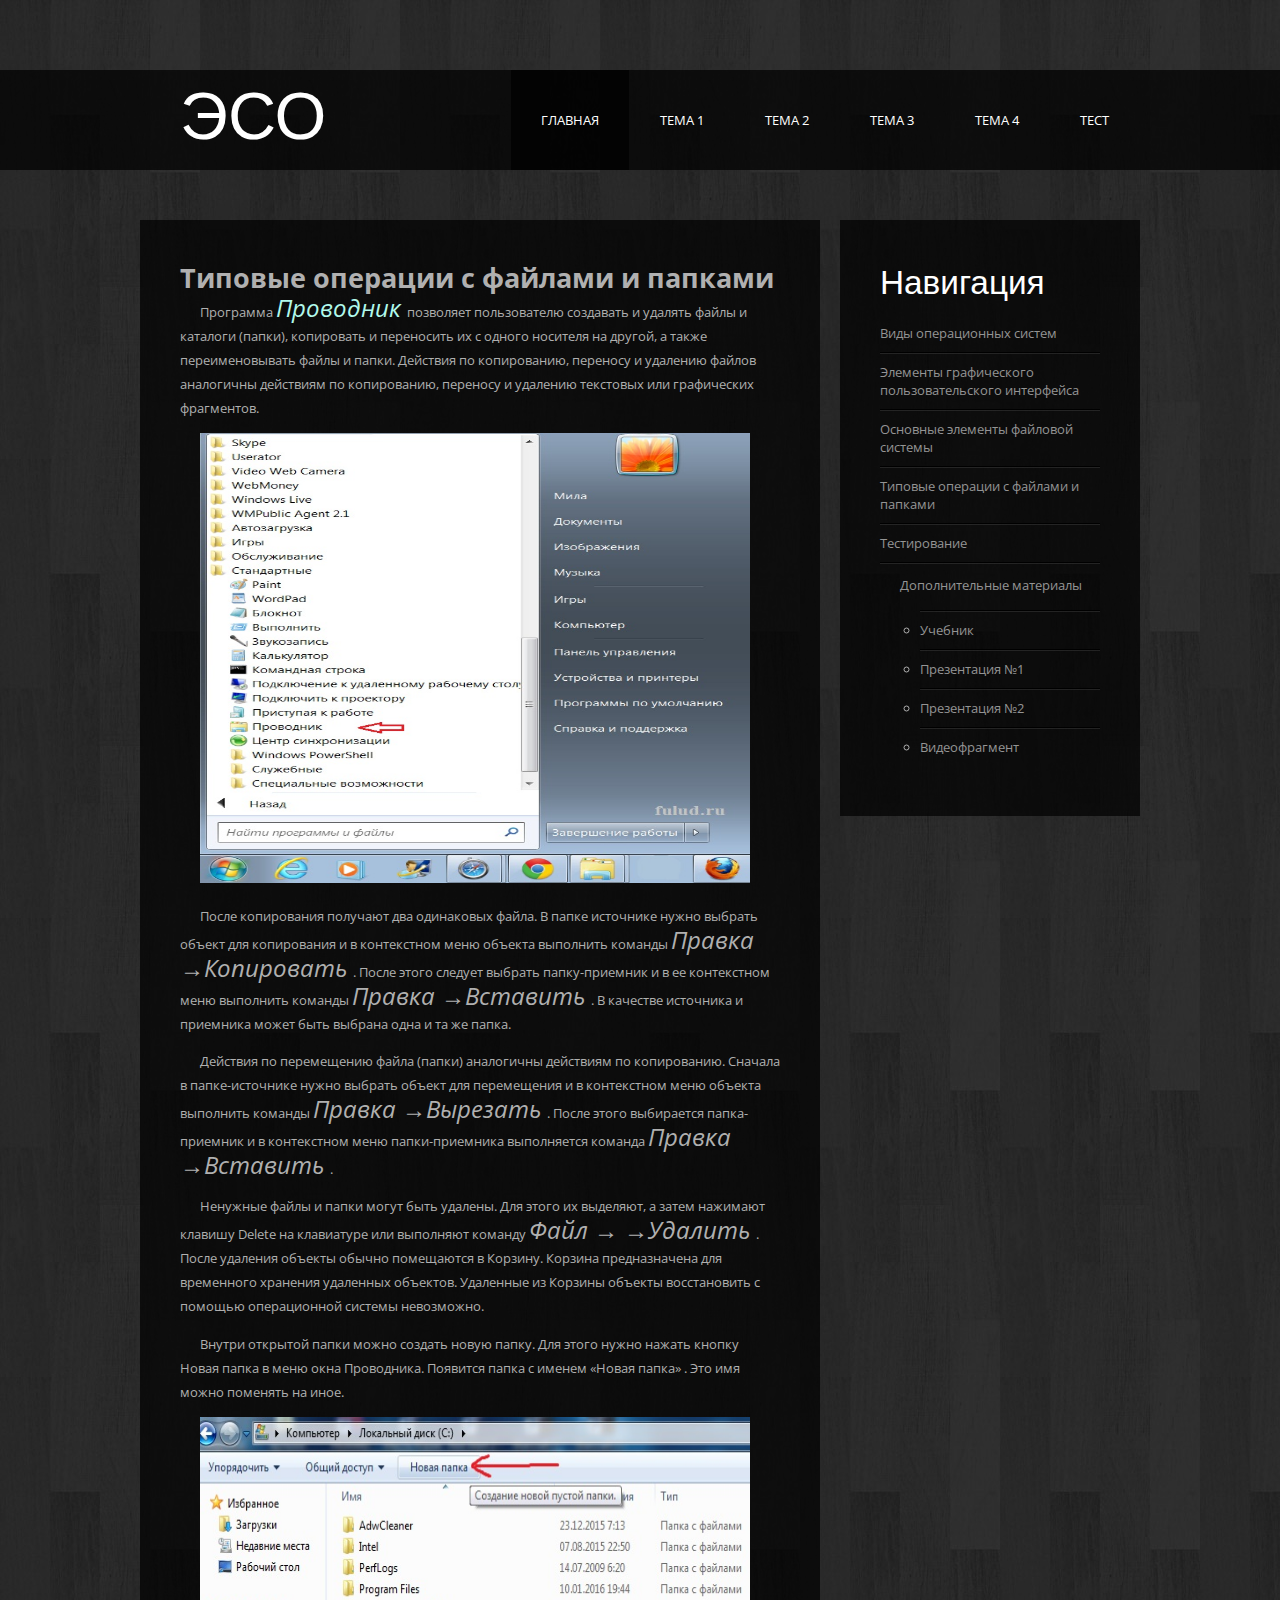
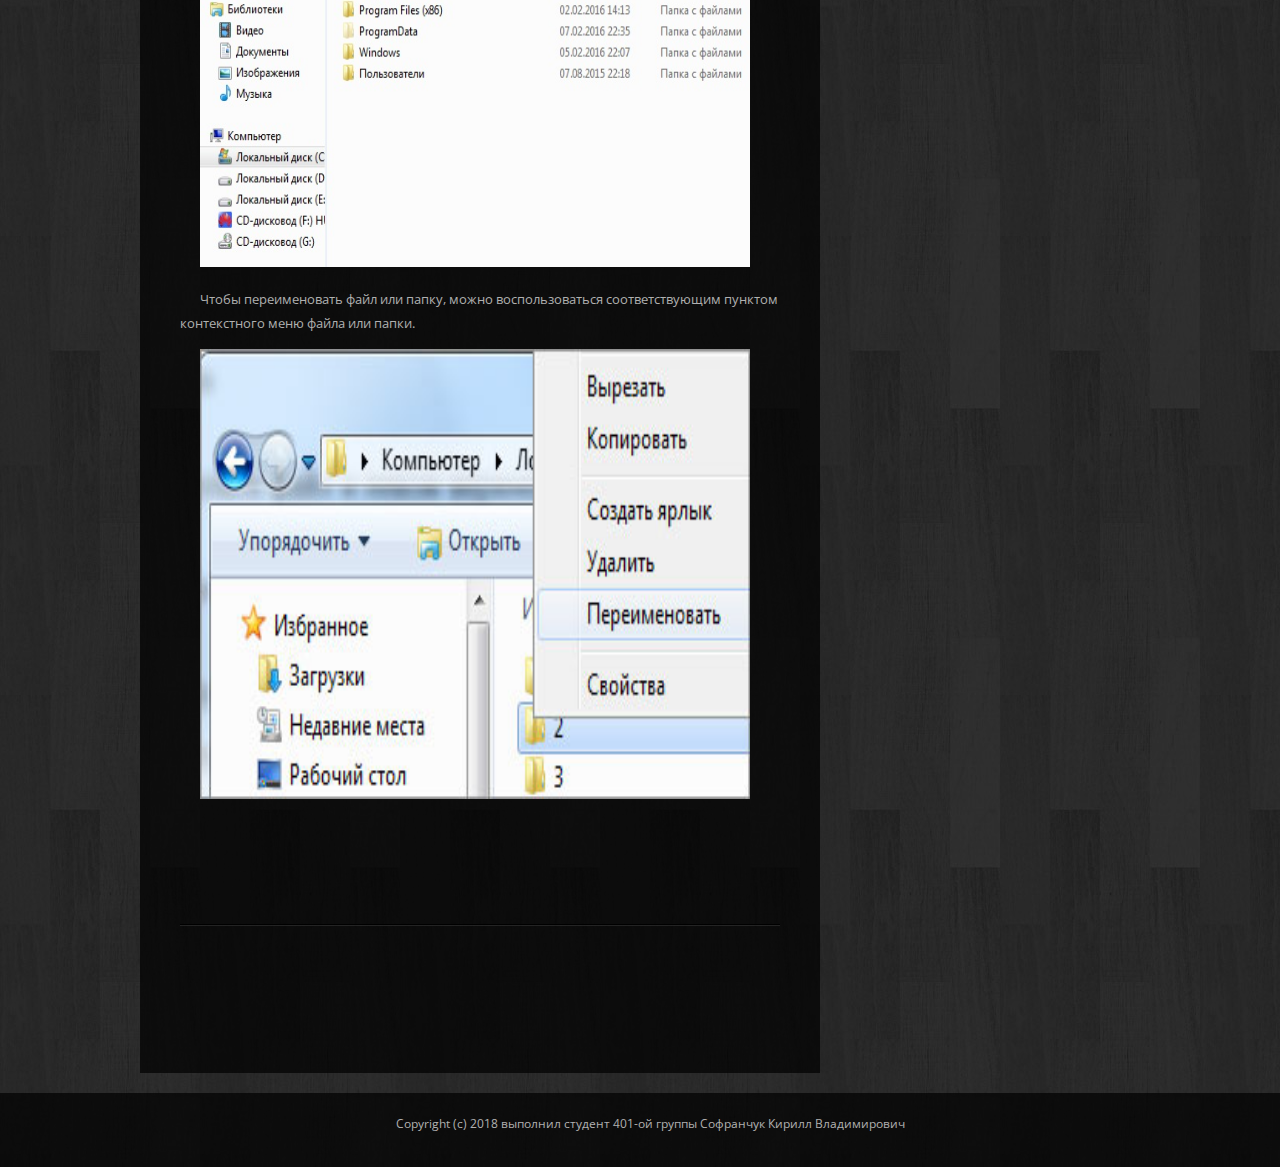
<file: Core/theme4.html>
<!DOCTYPE html PUBLIC "-//W3C//DTD XHTML 1.0 Strict//EN" "http://www.w3.org/TR/xhtml1/DTD/xhtml1-strict.dtd">
<!--
Design by Free CSS Templates
http://www.freecsstemplates.org
Released for free under a Creative Commons Attribution 2.5 License

Name       : Pocketing
Description: A two-column, fixed-width design with dark color scheme.
Version    : 1.0
Released   : 20130128

-->
<html xmlns="http://www.w3.org/1999/xhtml">
<head>
<meta http-equiv="Content-Type" content="text/html; charset=utf-8" />
<title>Типовые операции с файлами и папками</title>
<meta name="keywords" content="" />
<meta name="description" content="" />
<link href='http://fonts.googleapis.com/css?family=Archivo+Narrow:400,700|Open+Sans:400,600,700' rel='stylesheet' type='text/css'>
<link href="default.css" rel="stylesheet" type="text/css" media="all" />
<!--[if IE 6]>
<link href="default_ie6.css" rel="stylesheet" type="text/css" />
<![endif]-->
<style>
   p {
    text-indent: 20px; /* Отступ первой строки в пикселах */
   }
  </style>
</head>
<body>

<div id="wrapper">
	<div id="header-wrapper">
		<div id="header" class="container">
			<div id="logo">
				<h1><a href="index.html"> ЭСО</a></h1>
			</div>
			<div id="menu">
				<ul>
					<li><a href="index.html" class="active">Главная</a> </li>
					<li><a href="theme1.html">Тема 1</a> </li>
					<li><a href="theme2.html">Тема 2</a></li>
					<li><a href="theme3.html">Тема 3</a></li>
					<li><a href="theme4.html">Тема 4</a></li>
					<li><a href="test.html">Тест</a></li>
				</ul>
			</div>
		</div>
	</div>
	<div id="page" class="container">
		<div id="content">
			<div id="box1">
				<h1>Типовые операции с файлами и папками</a></h1>
				<p>
					Программа <dfn><font size = "5" color ="b1f9eb" > Проводник  </font></dfn>  позволяет пользователю создавать и
 					удалять файлы и каталоги (папки), копировать и переносить их
 					с одного носителя на другой, а
 					также переименовывать файлы
 					и папки. Действия
 					по копированию, переносу и удалению файлов аналогичны действиям по копированию, переносу и удалению текстовых или
 					графических фрагментов.

				</p>
				<p>
					<img src="images/5.jpg" width="550" height="450" />
				</p>
				<p>
					После копирования получают
					два одинаковых файла. В папке источнике нужно выбрать объект
					для копирования и в контекстном меню объекта выполнить команды <dfn><font size = "5"  > Правка →Копировать  </font></dfn> .
					После этого следует выбрать
					папку-приемник и в ее контекстном меню выполнить команды <dfn><font size = "5"  > Правка →Вставить  </font></dfn>
					. В качестве
					источника и приемника может
					быть выбрана одна и та же папка.

				</p>
				<p>
					Действия по перемещению файла (папки) аналогичны действиям по копированию. Сначала в папке-источнике нужно выбрать объект для перемещения и
					в контекстном меню объекта выполнить команды <dfn><font size = "5"  > Правка →Вырезать  </font></dfn> . После этого выбирается
					папка-приемник и в контекстном
					меню папки-приемника выполняется команда  <dfn><font size = "5"  > Правка →Вставить  </font></dfn> .

				</p>
				<p>
					Ненужные файлы и папки могут быть удалены. Для этого их
выделяют, а затем нажимают
клавишу Delеte на клавиатуре
или выполняют команду
 <dfn><font size = "5"  > Файл →
→Удалить  </font></dfn> . После удаления объекты обычно помещаются в Корзину. Корзина предназначена для
временного хранения удаленных
объектов. Удаленные из Корзины
объекты восстановить с помощью
операционной системы невозможно.

				</p>
				<p>
					Внутри открытой папки можно создать новую папку. Для этого нужно нажать кнопку Новая
папка в меню окна Проводника.
Появится папка с именем «Новая
папка» . Это имя
можно поменять на иное.

				</p>
				<p>
					<img src="images/6.jpg" width="550" height="450" />
				</p>
				<p>
					Чтобы переименовать файл
или папку, можно воспользоваться соответствующим пунктом
контекстного меню файла или
папки.

				</p>
				<p>
					<img src="images/7.jpg" width="550" height="450" />
				</p>


			</div>
			<div>
				<ul class="style1">
					<li class="first">

						<p></p>
						<p></p>
					</li>
					<li>

						<p></p>
						<p></p>
					</li>
				</ul>
			</div>
		</div>
		<div id="sidebar">
			<h2>Навигация</h2>
			<ul class="style3">
				<li class="first">

					<a href="theme1.html">Виды операционных систем</a>
				</li>
				<li>

					<a href="theme2.html">Элементы графического пользовательского интерфейса</a>
				</li>
				<li>

					<a href="theme3.html">Основные элементы файловой системы</a>
				</li>
				<li>

					<a href="theme4.html">Типовые операции с файлами и папками</a>
				</li>
				<li>

					<a href="test.html">Тестирование</a>
				</li>
				<li>

					<p><a href="">Дополнительные материалы</a></P>
					<ul class="submenu">
						<li><a href="theme5.html">Учебник</a></li>
						<li><a href="theme6.html">Презентация №1</a></li>
						<li><a href="theme8.html">Презентация №2</a></li>
						<li><a href="theme7.html">Видеофрагмент</a></li>

					</ul>

				</li>

			</ul>
		</div>
	</div>
	<div id="footer">
		<p>Copyright (c) 2018 выполнил студент 401-ой группы Софранчук Кирилл Владимирович </p>
	</div>
</div>
</body>
</html>
</file>
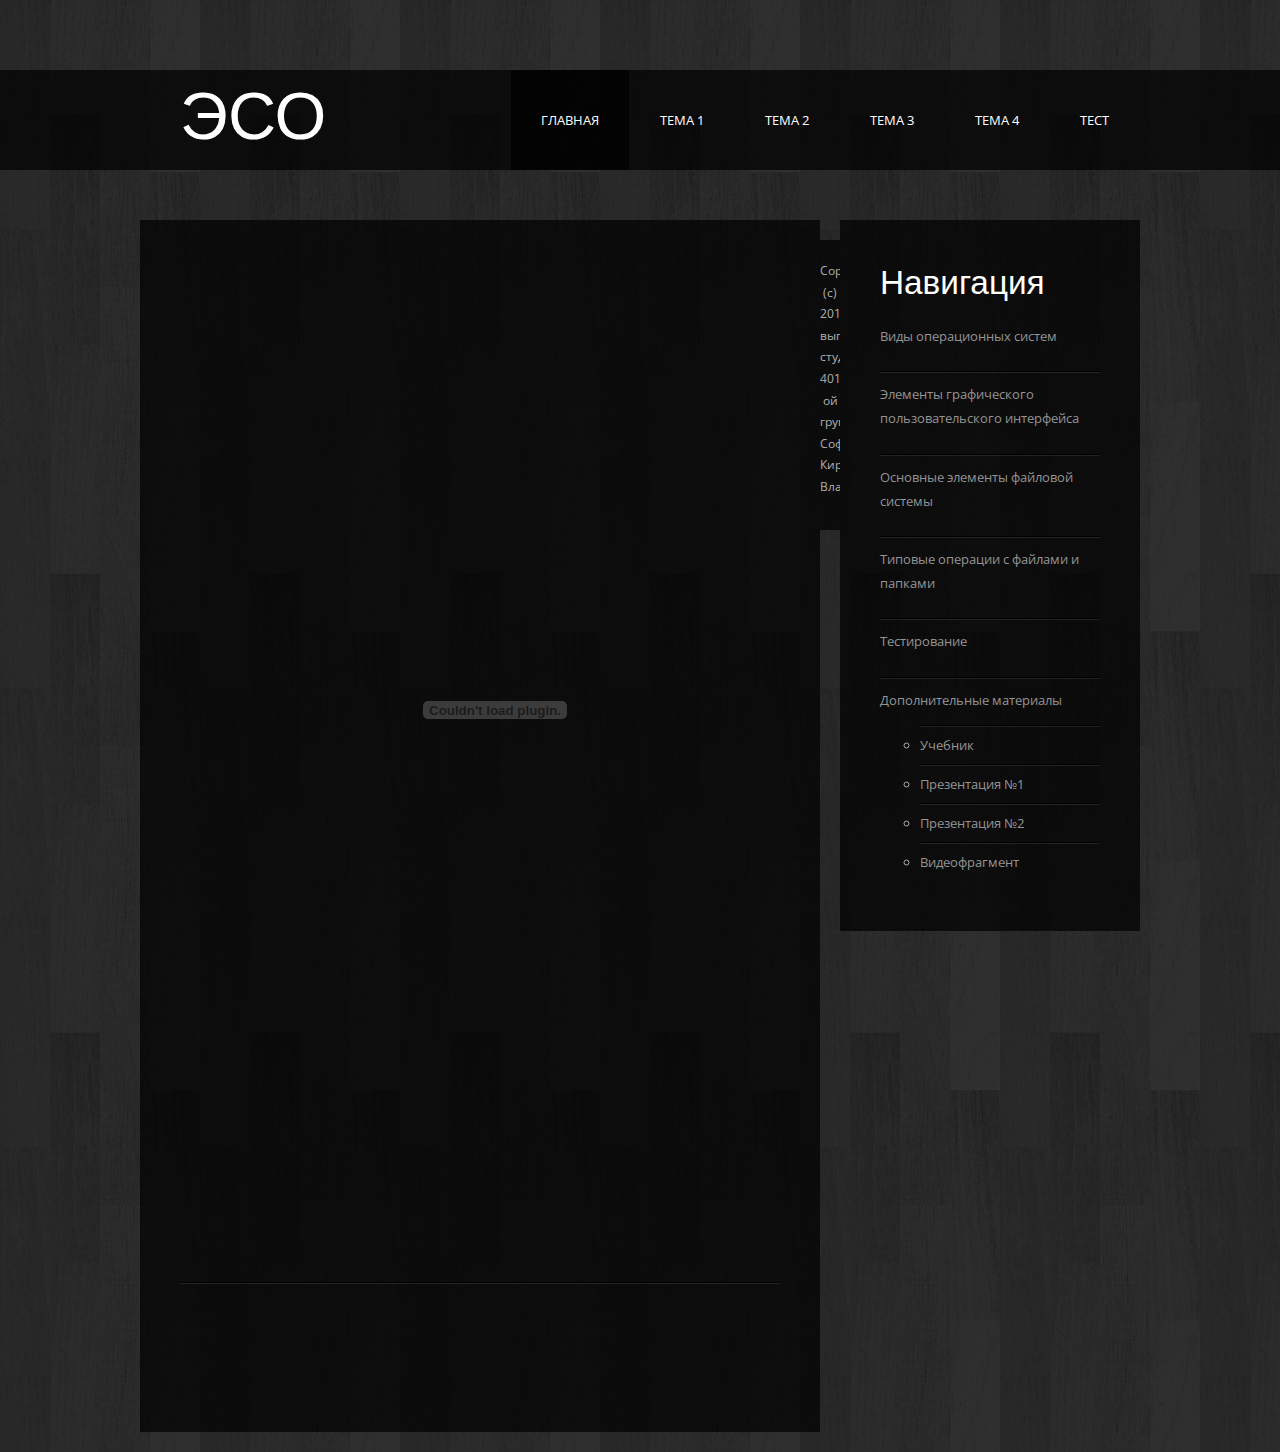
<file: Core/theme5.html>
<!DOCTYPE html PUBLIC "-//W3C//DTD XHTML 1.0 Strict//EN" "http://www.w3.org/TR/xhtml1/DTD/xhtml1-strict.dtd">
<!--
Design by Free CSS Templates
http://www.freecsstemplates.org
Released for free under a Creative Commons Attribution 2.5 License

Name       : Pocketing
Description: A two-column, fixed-width design with dark color scheme.
Version    : 1.0
Released   : 20130128

-->
<html xmlns="http://www.w3.org/1999/xhtml">
<head>
<meta http-equiv="Content-Type" content="text/html; charset=utf-8" />
<title>Дополнительные материалы</title>
<meta name="keywords" content="" />
<meta name="description" content="" />
<link href='http://fonts.googleapis.com/css?family=Archivo+Narrow:400,700|Open+Sans:400,600,700' rel='stylesheet' type='text/css'>
<link href="default.css" rel="stylesheet" type="text/css" media="all" />
<!--[if IE 6]>
<link href="default_ie6.css" rel="stylesheet" type="text/css" />
<![endif]-->
</head>
<body>

<div id="wrapper">
	<div id="header-wrapper">
		<div id="header" class="container">
			<div id="logo">
				<h1><a href="index.html"> ЭСО</a></h1>
			</div>
			<div id="menu">
				<ul>
					<li><a href="index.html" class="active">Главная</a> </li>
					<li><a href="theme1.html">Тема 1</a> </li>
					<li><a href="theme2.html">Тема 2</a></li>
					<li><a href="theme3.html">Тема 3</a></li>
					<li><a href="theme4.html">Тема 4</a></li>
					<li><a href="test.html">Тест</a></li>
				</ul>
			</div>
		</div>
	</div>
	<div id="page" class="container">
		<div id="content">
			<div id="box1">



				<embed src="book.pdf" width="630" height="900" />
			</div>
			<div>
				<ul class="style1">
					<li class="first">

						<p></p>
						<p></p>
					</li>
					<li>

						<p></p>
						<p></p>
					</li>
				</ul>
			</div>
		</div>
		<div id="sidebar">
			<h2>Навигация</h2>
			<ul class="style3">
				<li class="first">

					<p><a href="theme1.html">Виды операционных систем</a></p>
				</li>
				<li>

					<p><a href="theme2.html">Элементы графического пользовательского интерфейса</a></p>
				</li>
				<li>

					<p><a href="theme3.html">Основные элементы файловой системы</a></p>
				</li>
				<li>

					<p><a href="theme4.html">Типовые операции с файлами и папками</a></p>
				</li>
				<li>

					<p><a href="test.html">Тестирование</a></p>
				</li>
				<li>

					<p><a href="">Дополнительные материалы</a></p>
					<ul class="submenu">
						<li><a href="theme5.html">Учебник</a></li>
						<li><a href="theme6.html">Презентация №1</a></li>
						<li><a href="theme8.html">Презентация №2</a></li>
						<li><a href="theme7.html">Видеофрагмент</a></li>

					</ul>

				</li>

			</ul>
		</div>
	<div id="footer">
		<p>Copyright (c) 2018 выполнил студент 401-ой группы Софранчук Кирилл Владимирович </p>
	</div>
</div>
</body>
</html>
</file>
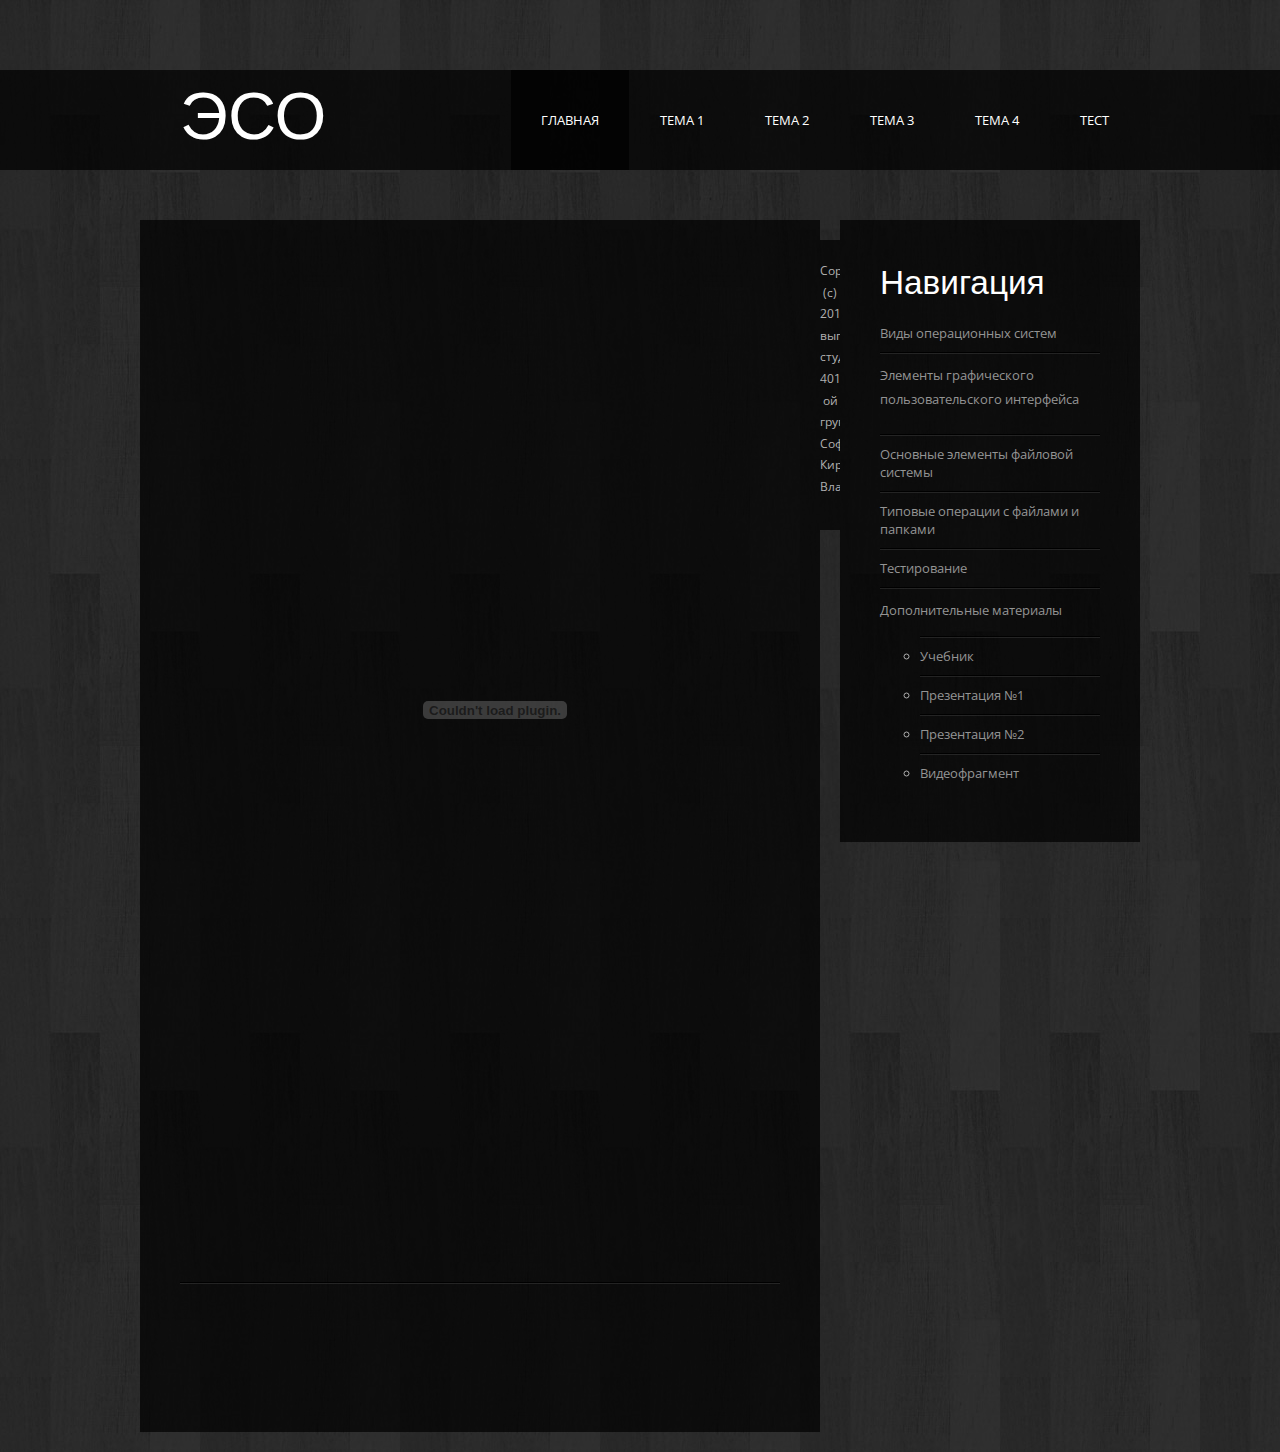
<file: Core/theme6.html>
<!DOCTYPE html PUBLIC "-//W3C//DTD XHTML 1.0 Strict//EN" "http://www.w3.org/TR/xhtml1/DTD/xhtml1-strict.dtd">
<!--
Design by Free CSS Templates
http://www.freecsstemplates.org
Released for free under a Creative Commons Attribution 2.5 License

Name       : Pocketing
Description: A two-column, fixed-width design with dark color scheme.
Version    : 1.0
Released   : 20130128

-->
<html xmlns="http://www.w3.org/1999/xhtml">
<head>
<meta http-equiv="Content-Type" content="text/html; charset=utf-8" />
<title>Дополнительные материалы</title>
<meta name="keywords" content="" />
<meta name="description" content="" />
<link href='http://fonts.googleapis.com/css?family=Archivo+Narrow:400,700|Open+Sans:400,600,700' rel='stylesheet' type='text/css'>
<link href="default.css" rel="stylesheet" type="text/css" media="all" />
<!--[if IE 6]>
<link href="default_ie6.css" rel="stylesheet" type="text/css" />
<![endif]-->
</head>
<body>

<div id="wrapper">
	<div id="header-wrapper">
		<div id="header" class="container">
			<div id="logo">
				<h1><a href="index.html"> ЭСО</a></h1>
			</div>
			<div id="menu">
				<ul>
					<li><a href="index.html" class="active">Главная</a> </li>
					<li><a href="theme1.html">Тема 1</a> </li>
					<li><a href="theme2.html">Тема 2</a></li>
					<li><a href="theme3.html">Тема 3</a></li>
					<li><a href="theme4.html">Тема 4</a></li>
					<li><a href="test.html">Тест</a></li>
				</ul>
			</div>
		</div>
	</div>
	<div id="page" class="container">
		<div id="content">
			<div id="box1">



				<embed src="prez.pdf" width="630" height="900" />
			</div>
			<div>
				<ul class="style1">
					<li class="first">

						<p></p>
						<p></p>
					</li>
					<li>

						<p></p>
						<p></p>
					</li>
				</ul>
			</div>
		</div>
		<div id="sidebar">
			<h2>Навигация</h2>
			<ul class="style3">
				<li class="first">

					<a href="theme1.html">Виды операционных систем</a>
				</li>
				<li>

					<p><a href="theme2.html">Элементы графического пользовательского интерфейса</a>
				</li>
				<li>

					<a href="theme3.html">Основные элементы файловой системы</a>
				</li>
				<li>

					<a href="theme4.html">Типовые операции с файлами и папками</a>
				</li>
				<li>

					<a href="test.html">Тестирование</a>
				</li>
				<li>

					<p><a href="">Дополнительные материалы</a></p>
					<ul class="submenu">
						<li><a href="theme5.html">Учебник</a></li>
						<li><a href="theme6.html">Презентация №1</a></li>
						<li><a href="theme8.html">Презентация №2</a></li>
						<li><a href="theme7.html">Видеофрагмент</a></li>

					</ul>

				</li>

			</ul>
		</div>
	<div id="footer">
		<p>Copyright (c) 2018 выполнил студент 401-ой группы Софранчук Кирилл Владимирович </p>
	</div>
</div>
</body>
</html>
</file>
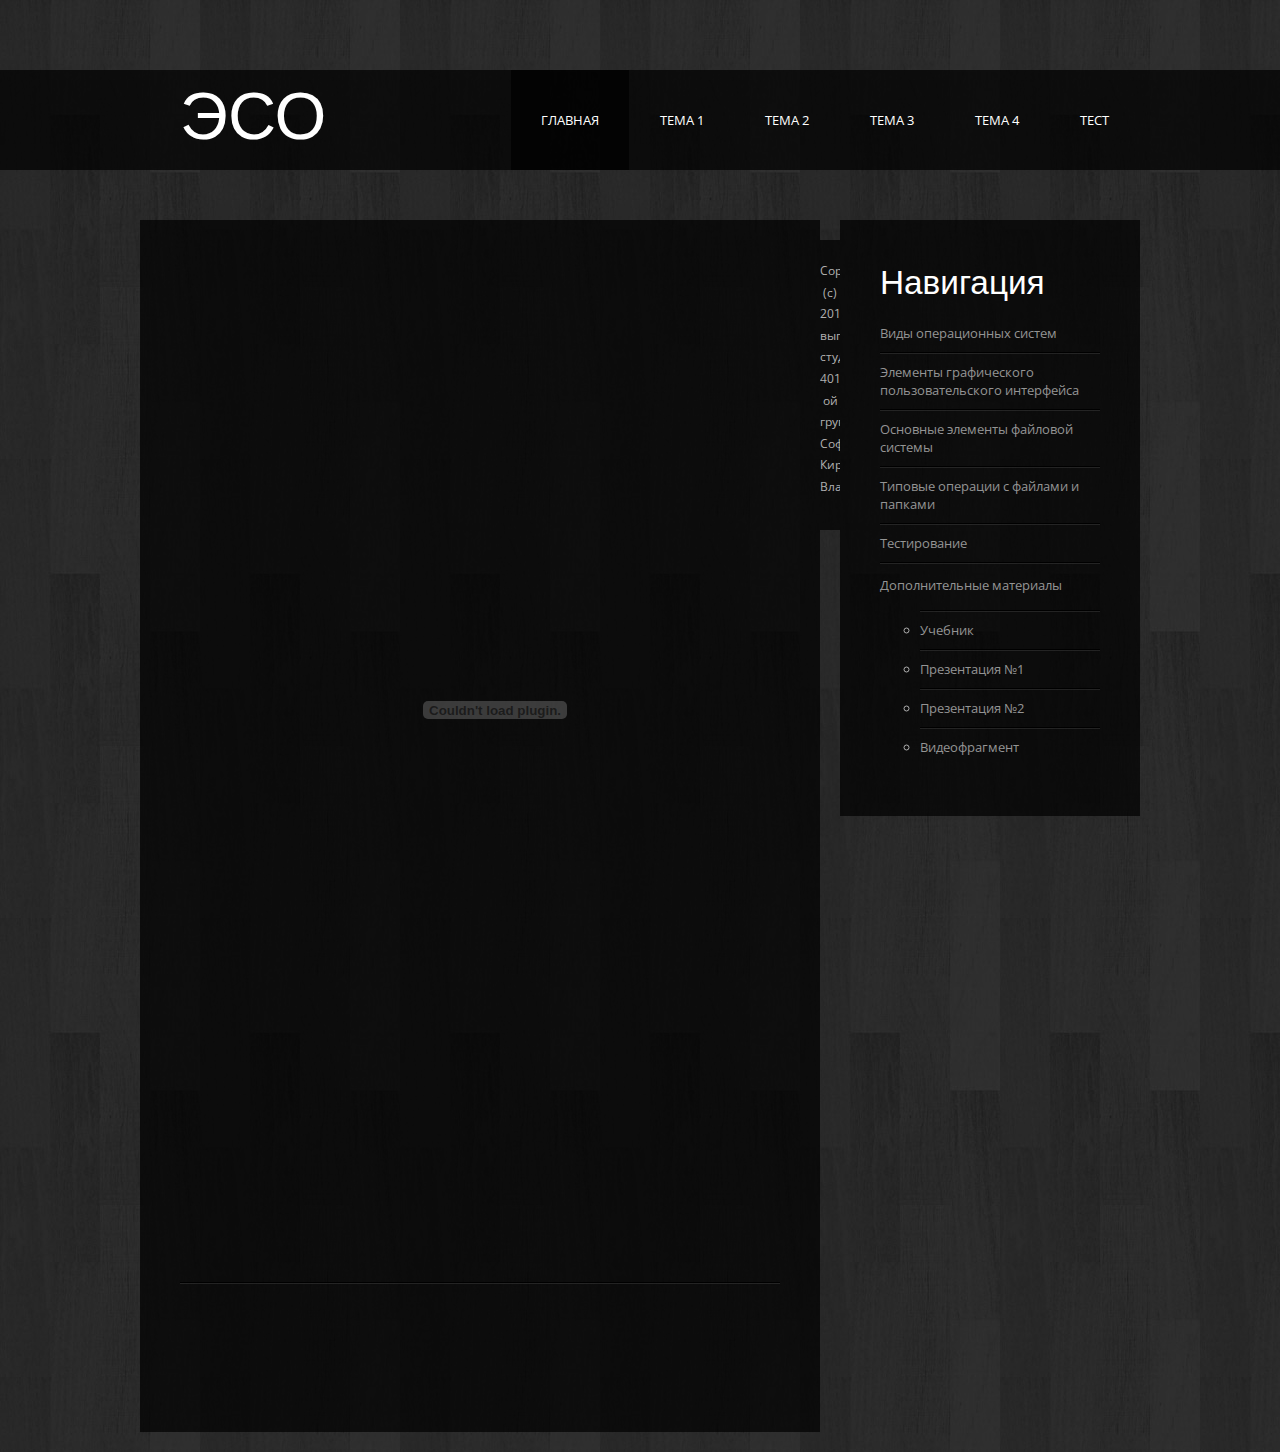
<file: Core/theme8.html>
<!DOCTYPE html PUBLIC "-//W3C//DTD XHTML 1.0 Strict//EN" "http://www.w3.org/TR/xhtml1/DTD/xhtml1-strict.dtd">
<!--
Design by Free CSS Templates
http://www.freecsstemplates.org
Released for free under a Creative Commons Attribution 2.5 License

Name       : Pocketing
Description: A two-column, fixed-width design with dark color scheme.
Version    : 1.0
Released   : 20130128

-->
<html xmlns="http://www.w3.org/1999/xhtml">
<head>
<meta http-equiv="Content-Type" content="text/html; charset=utf-8" />
<title>Дополнительные материалы</title>
<meta name="keywords" content="" />
<meta name="description" content="" />
<link href='http://fonts.googleapis.com/css?family=Archivo+Narrow:400,700|Open+Sans:400,600,700' rel='stylesheet' type='text/css'>
<link href="default.css" rel="stylesheet" type="text/css" media="all" />
<!--[if IE 6]>
<link href="default_ie6.css" rel="stylesheet" type="text/css" />
<![endif]-->
</head>
<body>

<div id="wrapper">
	<div id="header-wrapper">
		<div id="header" class="container">
			<div id="logo">
				<h1><a href="index.html"> ЭСО</a></h1>
			</div>
			<div id="menu">
				<ul>
					<li><a href="index.html" class="active">Главная</a> </li>
					<li><a href="theme1.html">Тема 1</a> </li>
					<li><a href="theme2.html">Тема 2</a></li>
					<li><a href="theme3.html">Тема 3</a></li>
					<li><a href="theme4.html">Тема 4</a></li>
					<li><a href="test.html">Тест</a></li>
				</ul>
			</div>
		</div>
	</div>
	<div id="page" class="container">
		<div id="content">
			<div id="box1">



				<embed src="prez2.pdf" width="630" height="900" />
			</div>
			<div>
				<ul class="style1">
					<li class="first">

						<p></p>
						<p></p>
					</li>
					<li>

						<p></p>
						<p></p>
					</li>
				</ul>
			</div>
		</div>
		<div id="sidebar">
			<h2>Навигация</h2>
			<ul class="style3">
				<li class="first">

					<a href="theme1.html">Виды операционных систем</a>
				</li>
				<li>

					<a href="theme2.html">Элементы графического пользовательского интерфейса</a>
				</li>
				<li>

					<a href="theme3.html">Основные элементы файловой системы</a>
				</li>
				<li>

					<a href="theme4.html">Типовые операции с файлами и папками</a>
				</li>
				<li>

					<a href="test.html">Тестирование</a>
				</li>
				<li>

					<p><a href="">Дополнительные материалы</a></p>
					<ul class="submenu">
						<li><a href="theme5.html">Учебник</a></li>
						<li><a href="theme6.html">Презентация №1</a></li>
						<li><a href="theme8.html">Презентация №2</a></li>
						<li><a href="theme7.html">Видеофрагмент</a></li>

					</ul>

				</li>

			</ul>
		</div>
	<div id="footer">
		<p>Copyright (c) 2018 выполнил студент 401-ой группы Софранчук Кирилл Владимирович </p>
	</div>
</div>
</body>
</html>
</file>
<file: Core/default.css>
html, body {
  height: 100%;
  width: 100%;
  padding: 0;
  margin: 0;
}

body {
	margin: 0px;
	padding: 0px;
	background: url(images/main-bg.jpg) repeat;
	font-family: 'Open Sans', sans-serif;
	font-size: 10pt;
	color: #B0B0B0;
}


h1, h2, h3 {
	margin: 0;
	padding: 0;
}

h2
{
	font-weight: 400;
	font-family: 'Archivo Narrow', sans-serif;
	font-size: 2.50em;
}

p, ol, ul {
	margin-top: 0px;
}

p {
	line-height: 180%;
}

strong {
}

a {
	color: #1492C4;
}

a:hover {
	text-decoration: none;
}

a img {
	border: none;
}

img.border {
	border: 10px solid rgba(255,255,255,.10);
}

img.alignleft {
	float: left;
	margin-right: 30px;
}

img.alignright {
	float: right;
}

img.aligncenter {
	margin: 0px auto;
}

hr {
	display: none;
}

#full-screen-background-image {
  z-index: -999;
  min-height: 100%;
  min-width: 1024px;
  width: 100%;
  height: auto;
  position: fixed;
  top: 0;
  left: 0;
}

#wrapper {
  position: relative;
  width: 100%;
  min-height: 500px;
  margin: 70px auto;
}

#wrapper {
	overflow: hidden;
}

.container {
	width: 1000px;
	margin: auto;
}

.clearfix {
	clear: both;
}

/** HEADER */

#header-wrapper
{
	overflow: hidden;
	height: 100px;
	margin-bottom: 50px;
	background: rgba(0,0,0,0.70);
}

#header {
	overflow: hidden;
}

/** LOGO */

#logo {
	float: left;
	width: 300px;
	height: 100px;
}

#logo h1, #logo p {
	margin: 0px;
	line-height: normal;
}

#logo h1 a {
	padding-left: 40px;
	text-decoration: none;
	font-size: 2.50em;
	font-weight: 400;
	font-family: 'Archivo Narrow', sans-serif;
	color: #FFFFFF;
}

/** MENU */

#menu {
	float: right;
	height: 50px;
}

#menu ul {
	margin: 0px;
	padding: 0px;
	list-style: none;
	line-height: normal;
}

#menu li {
	float: left;
	margin-right: 1px;
}

#menu a {
	display: block;
	height: 100px;
	padding: 0px 30px;
	line-height: 100px;
	text-decoration: none;
	text-transform: uppercase;
	color: #FFFFFF;
}

#menu a:hover {
	text-decoration: none;
	background: rgba(0,0,0,0.70);
}

#menu .active
{
	background: rgba(0,0,0,0.70);
}

/** PAGE */

#page {
	overflow: hidden;
	margin-bottom: 20px;
}

/** CONTENT */

#content {
	float: left;
	width: 600px;
	padding: 40px;
	background: rgba(0,0,0,0.70);
}

#content h2 a
{
	display: block;
	padding: 0px 0px 20px 0px;
	text-decoration: none;
	color: #FFFFFF;
}

#content #box1
{
	margin-bottom: 30px;
}

/** SIDEBAR */

#sidebar {
	float: right;
	width: 220px;
	padding: 40px;
	background: rgba(0,0,0,0.70);
}

#sidebar h2
{
	padding: 0px 0px 20px 0px;
	color: #FFFFFF;
}

/* Footer */

#footer {
	overflow: hidden;
	margin: 20px auto 0px auto;
	padding: 20px 0px;
	background: rgba(0,0,0,0.70);
}

#footer p {
	text-align: center;
	font-size: 12px;
}

#footer a {
}

/** LIST STYLE 1 */

ul.style1 {
	margin: 0px;
	padding: 10px 0px 0px 0px;
	list-style: none;
}

ul.style1 li {
	clear: both;
	margin-bottom: 25px;
	padding: 30px 0px 40px 0px;
	border-top: 1px solid #000000;
	box-shadow: inset 0 1px 0 rgba(255,255,255,.10);
}

ul.style1 h3 {
	padding-bottom: 5px;
	font-size: 14px;
	color: #FFFFFF;
}

ul.style1 p {
	line-height: 150%;
}

ul.style1 .button-style {
	float: left;
	margin-top: 0px;
}

ul.style1 .first {
	padding-top: 0px;
	border-top: none;
	box-shadow: none;
}

/** LIST STYLE 3 */

ul.style3 {
	margin: 0px;
	padding: 0px;
	list-style: none;
}

ul.style3 li {
	padding: 10px 0px 10px 0px;
	border-top: 1px solid #000000;
	box-shadow: inset 0 1px 0 rgba(255,255,255,.10);
}

ul.style3 a {
	text-decoration: none;
	color: #949494;
}

ul.style3 a:hover {
	text-decoration: underline;
}

ul.style3 .first {
	padding-top: 0px;
	border-top: none;
	box-shadow: none;
}

ul.style3 .date {
	width: 87px;
	background-color: #1F768D;
	margin-top: 20px;
	height: 24px;
	line-height: 24px;
	text-align: center;
	font-size: 12px;
	color: #FFFFFF;
}

ul.style3 .first .date
{
	margin-top: 0px;
}

.button-style
{
	display: inline-block;
	background-color: #1F768D;
	margin-top: 20px;
	padding: 5px 30px;
	height: 24px;
	line-height: 24px;
	text-decoration: none;
	text-align: center;
	color: #FFFFFF;
}

.entry
{
	margin-bottom: 30px;
}
</file>
